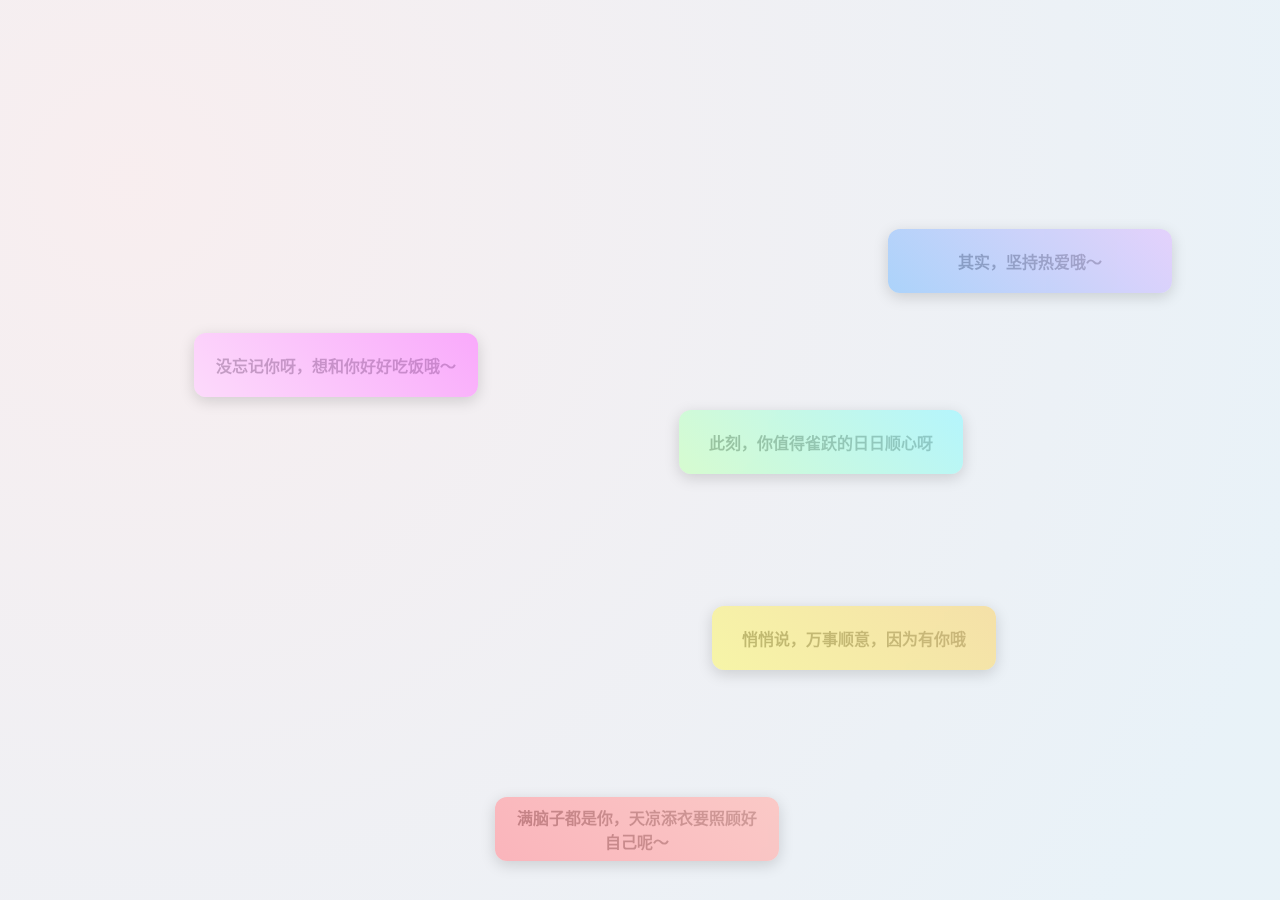
<file: index.html>
<!DOCTYPE html>
<html lang="zh-CN">
<head>
    <meta charset="UTF-8">
    <meta name="viewport" content="width=device-width, initial-scale=1.0">
    <title>想你 - 温馨提示 (无限文字+趣味特效版)</title>
    <style>
        body {
            margin: 0;
            padding: 0;
            overflow: hidden;
            background-color: #f5f5f5;
            height: 100vh;
            width: 100vw;
            font-family: "Microsoft YaHei", "微软雅黑", sans-serif;
            background-image: radial-gradient(circle at 10% 20%, rgba(255,221,225,0.3) 0%, rgba(204,235,255,0.3) 90%);
        }

        /* 模拟窗口的样式 - 增强版 */
        .warm-tip-window {
            position: absolute;
            width: 250px;
            height: 60px;
            display: flex;
            align-items: center;
            justify-content: center;
            border: 2px solid transparent;
            border-radius: 12px;
            box-shadow: 0 4px 15px rgba(0,0,0,0.15);
            font-size: 16px;
            font-weight: bold;
            color: #333;
            z-index: 1000;
            user-select: none;
            cursor: move; /* 拖拽光标 */
            animation: popIn 0.5s cubic-bezier(0.34, 1.56, 0.64, 1);
            transition: all 0.3s ease;
            backdrop-filter: blur(5px); /* 背景模糊 */
            padding: 0 15px;
            text-align: center;
        }

        /* 渐变边框 */
        .warm-tip-window::before {
            content: '';
            position: absolute;
            top: -2px;
            left: -2px;
            right: -2px;
            bottom: -2px;
            border-radius: 12px;
            background: linear-gradient(45deg, var(--border-color1), var(--border-color2));
            z-index: -1;
            opacity: 0.7;
            transition: opacity 0.3s ease;
        }

        /* 鼠标悬停效果增强 */
        .warm-tip-window:hover {
            transform: scale(1.1) rotate(1deg);
            z-index: 1001;
            box-shadow: 0 8px 25px rgba(0,0,0,0.25);
            border-color: rgba(255,255,255,0.8);
        }

        .warm-tip-window:hover::before {
            opacity: 1;
        }

        /* 双击放大效果 */
        .warm-tip-window.active {
            width: 320px;
            height: 80px;
            font-size: 20px;
            transform: scale(1.15);
            box-shadow: 0 10px 30px rgba(0,0,0,0.3);
            z-index: 2000;
        }

        /* 粒子效果容器 */
        .particle {
            position: absolute;
            border-radius: 50%;
            pointer-events: none;
            z-index: 999;
        }

        /* 新增动画效果 */
        @keyframes popIn {
            0% { transform: scale(0) rotate(-10deg); opacity: 0; }
            70% { transform: scale(1.1) rotate(5deg); opacity: 0.9; }
            100% { transform: scale(1) rotate(0); opacity: 1; }
        }

        @keyframes float {
            0% { transform: translateY(0) rotate(0deg); }
            50% { transform: translateY(-10px) rotate(2deg); }
            100% { transform: translateY(0) rotate(0deg); }
        }

        @keyframes pulse {
            0% { box-shadow: 0 4px 15px rgba(0,0,0,0.15); }
            50% { box-shadow: 0 6px 20px rgba(0,0,0,0.25); }
            100% { box-shadow: 0 4px 15px rgba(0,0,0,0.15); }
        }

        /* 文字渐变 */
        .text-gradient {
            background-clip: text;
            -webkit-background-clip: text;
            color: transparent;
            background-image: linear-gradient(45deg, #333, #666);
        }

        /* 底部计数提示 */
        .counter {
            position: fixed;
            bottom: 20px;
            right: 20px;
            background: rgba(255,255,255,0.8);
            padding: 8px 15px;
            border-radius: 20px;
            font-size: 14px;
            color: #666;
            box-shadow: 0 2px 10px rgba(0,0,0,0.1);
            z-index: 3000;
            backdrop-filter: blur(3px);
        }
    </style>
</head>
<body>

    <script>
        // 核心：动态文字生成系统（模板+替换词库，无限组合）
        // 1. 定义替换词库（按类别划分，方便组合）
        const wordLib = {
            // 开头语气词
            prefix: ['悄悄说', '记得', '一定要', '愿你', '希望你', '别忘了', '偷偷告诉你', '其实', '此刻', '忽然觉得'],
            // 核心动作/状态
            action: ['好好吃饭', '认真休息', '保持快乐', '享受时光', '善待自己', '坚持热爱', '拥抱生活', '放慢脚步', '积攒美好', '传递温暖'],
            // 情感修饰
            emotion: ['甜甜的', '暖暖的', '元气满满的', '温柔的', '坚定的', '轻松的', '治愈的', '安心的', '雀跃的', '从容的'],
            // 结果/祝福
            result: ['万事顺意', '好运常在', '笑容常在', '被爱包围', '收获惊喜', '平安喜乐', '心想事成', '日日顺心', '烦恼消散', '幸福感满溢'],
            // 专属思念（保留原有“想你”核心）
            miss: ['超想你的', '一直在想你', '没忘记你呀', '心里有你', '念着你的好', '盼着见到你', '满脑子都是你', '对你的想念藏不住', '想和你分享此刻'],
            // 天气/场景提醒
            scene: ['天凉添衣', '天热多喝水', '阴雨天带伞', '熬夜伤身体', '空腹别喝咖啡', '久坐记得拉伸', '累了就歇会儿', '睡前别玩手机'],
            // 鼓励类
            encourage: ['你真的很棒', '再坚持一下', '你比想象中厉害', '不要轻易放弃', '你值得所有美好', '继续闪闪发光', '你的努力会有回报'],
            // 结尾语气词
            suffix: ['呀～', '哦～', '呢', '呀', '哦', '呀！', '哦！', '呢～']
        };

        // 2. 定义文字组合模板（{} 里的是词库关键词，会自动替换）
        const textTemplates = [
            '{prefix}，{action}{suffix}',
            '{emotion}{action}，{result}{suffix}',
            '{miss}，{emotion}{result}{suffix}',
            '{scene}，{emotion}过一天{suffix}',
            '{encourage}，{action}就好{suffix}',
            '{prefix}，{emotion}你最可爱{suffix}',
            '{action}，{result}呀～',
            '{miss}，想和你{action}{suffix}',
            '{prefix}，{scene}，别大意{suffix}',
            '{emotion}时光里，{result}{suffix}',
            '{encourage}，未来可期{suffix}',
            '{prefix}，{result}，因为有你{suffix}',
            '{action}，{emotion}幸福感{suffix}',
            '{miss}，愿你{result}{suffix}',
            '{scene}，{action}更健康{suffix}',
            '{prefix}，你值得{emotion}{result}{suffix}',
            '{encourage}，{emotion}坚持下去{suffix}',
            '{action}，让{emotion}日子常伴{suffix}',
            '{miss}，{scene}要照顾好自己{suffix}',
            '{prefix}，{emotion}{action}，好运自来{suffix}'
        ];

        // 增强版颜色库（更柔和美观）
        const bgColors = [
            'rgba(255, 221, 225, 0.85)', 'rgba(191, 239, 255, 0.85)', 'rgba(204, 255, 204, 0.85)',
            'rgba(230, 230, 255, 0.85)', 'rgba(255, 255, 204, 0.85)', 'rgba(255, 218, 225, 0.85)',
            'rgba(255, 230, 204, 0.85)', 'rgba(221, 255, 255, 0.85)', 'rgba(240, 230, 255, 0.85)',
            'rgba(255, 240, 245, 0.85)', 'rgba(240, 255, 240, 0.85)', 'rgba(255, 250, 240, 0.85)',
            'rgba(225, 242, 255, 0.85)', 'rgba(255, 236, 210, 0.85)', 'rgba(237, 246, 255, 0.85)'
        ];

        // 边框渐变颜色对
        const borderColorPairs = [
            ['#ff9aa2', '#ffb7b2'], ['#8ec5fc', '#e0c3fc'], ['#a8edea', '#fed6e3'],
            ['#ffd1ff', '#fa8bff'], ['#f9f586', '#f8d886'], ['#caffbf', '#9bf6ff'],
            ['#ffadad', '#ffd6a5'], ['#fdffb6', '#caffc7'], ['#9bf6ff', '#bdb2ff']
        ];

        // 粒子颜色库
        const particleColors = [
            'rgba(255, 154, 162, 0.7)', 'rgba(142, 197, 252, 0.7)', 'rgba(168, 237, 234, 0.7)',
            'rgba(255, 209, 255, 0.7)', 'rgba(249, 245, 134, 0.7)', 'rgba(202, 255, 191, 0.7)'
        ];

        let tipCount = 0;
        const tipCountElement = document.getElementById('tipCount');

        // 关键函数：动态生成不重复文字（模板替换）
        function generateRandomText() {
            // 1. 随机选一个模板
            const template = textTemplates[Math.floor(Math.random() * textTemplates.length)];
            
            // 2. 替换模板中的 {关键词} 为词库中的随机词
            return template.replace(/{(\w+)}/g, (match, key) => {
                // 从对应词库中随机选一个词
                const words = wordLib[key];
                return words[Math.floor(Math.random() * words.length)];
            });
        }

        // 显示温馨提示窗口
        function showWarmTip() {
            const tipWindow = document.createElement('div');
            tipWindow.className = 'warm-tip-window text-gradient';

            // 随机选择：动态生成文字（不再用固定数组）
            const text = generateRandomText();
            const bgColor = bgColors[Math.floor(Math.random() * bgColors.length)];
            const [borderColor1, borderColor2] = borderColorPairs[Math.floor(Math.random() * borderColorPairs.length)];

            tipWindow.innerText = text;
            tipWindow.style.backgroundColor = bgColor;
            tipWindow.style.setProperty('--border-color1', borderColor1);
            tipWindow.style.setProperty('--border-color2', borderColor2);

            // 随机位置（优化：避免太靠近边缘）
            const screenWidth = window.innerWidth;
            const screenHeight = window.innerHeight;
            const winWidth = 250;
            const winHeight = 60;

            // 边缘留20px间距
            const x = 20 + Math.random() * (screenWidth - winWidth - 40);
            const y = 20 + Math.random() * (screenHeight - winHeight - 40);

            tipWindow.style.left = x + 'px';
            tipWindow.style.top = y + 'px';

            // 随机添加浮动动画
            if (Math.random() > 0.3) {
                tipWindow.style.animation = 'float 5s ease-in-out infinite';
            } else {
                tipWindow.style.animation = 'pulse 3s ease-in-out infinite';
            }

            // 拖拽功能
            makeDraggable(tipWindow);

            // 点击关闭 + 粒子效果
            tipWindow.onclick = function(e) {
                e.stopPropagation(); // 阻止冒泡
                createParticles(e.clientX, e.clientY); // 创建粒子效果
                this.style.opacity = "0";
                this.style.transform = "scale(0.8)";
                setTimeout(() => {
                    if (this.parentNode) {
                        this.parentNode.removeChild(this);
                        tipCount--;
                        updateTipCount();
                    }
                }, 300);
            };

            // 双击放大/还原 + 文字刷新（双击后换全新文字）
            tipWindow.ondblclick = function(e) {
                e.stopPropagation();
                this.classList.toggle('active');
                
                // 双击时刷新文字（额外惊喜）
                if (this.classList.contains('active')) {
                    this.style.animation = 'none';
                    this.innerText = generateRandomText(); // 换全新内容
                } else {
                    // 恢复随机动画 + 再换一次文字
                    this.innerText = generateRandomText(); // 再次刷新
                    if (Math.random() > 0.3) {
                        this.style.animation = 'float 5s ease-in-out infinite';
                    } else {
                        this.style.animation = 'pulse 3s ease-in-out infinite';
                    }
                }
            };

            // 自动躲避窗口重叠（简单版）
            avoidOverlap(tipWindow);

            document.body.appendChild(tipWindow);
            tipCount++;
            updateTipCount();
        }

        // 拖拽功能实现
        function makeDraggable(element) {
            let pos1 = 0, pos2 = 0, pos3 = 0, pos4 = 0;

            element.onmousedown = dragStart;

            function dragStart(e) {
                e.preventDefault();
                // 获取鼠标初始位置
                pos3 = e.clientX;
                pos4 = e.clientY;

                // 提升层级
                element.style.zIndex = 2000;

                // 绑定鼠标移动和松开事件
                document.onmousemove = dragMove;
                document.onmouseup = dragEnd;
            }

            function dragMove(e) {
                e.preventDefault();
                // 计算移动距离
                pos1 = pos3 - e.clientX;
                pos2 = pos4 - e.clientY;
                pos3 = e.clientX;
                pos4 = e.clientY;

                // 更新元素位置，限制在窗口内
                const newLeft = element.offsetLeft - pos1;
                const newTop = element.offsetTop - pos2;
                const screenWidth = window.innerWidth;
                const screenHeight = window.innerHeight;
                const winWidth = element.offsetWidth;
                const winHeight = element.offsetHeight;

                // 边界检测
                if (newLeft >= 0 && newLeft <= screenWidth - winWidth) {
                    element.style.left = newLeft + "px";
                }
                if (newTop >= 0 && newTop <= screenHeight - winHeight) {
                    element.style.top = newTop + "px";
                }
            }

            function dragEnd() {
                // 恢复层级
                element.style.zIndex = 1000;
                // 解绑事件
                document.onmousemove = null;
                document.onmouseup = null;
            }
        }

        // 简单的窗口重叠避免
        function avoidOverlap(newWindow) {
            const allWindows = document.querySelectorAll('.warm-tip-window');
            if (allWindows.length <= 1) return;

            const newRect = newWindow.getBoundingClientRect();
            let overlap = false;

            // 检查与其他窗口的重叠
            allWindows.forEach(window => {
                if (window === newWindow) return;
                const rect = window.getBoundingClientRect();
                if (
                    newRect.left < rect.right &&
                    newRect.right > rect.left &&
                    newRect.top < rect.bottom &&
                    newRect.bottom > rect.top
                ) {
                    overlap = true;
                }
            });

            // 如果重叠，重新调整位置
            if (overlap) {
                const screenWidth = window.innerWidth;
                const screenHeight = window.innerHeight;
                const winWidth = newWindow.offsetWidth;
                const winHeight = newWindow.offsetHeight;

                const newLeft = 20 + Math.random() * (screenWidth - winWidth - 40);
                const newTop = 20 + Math.random() * (screenHeight - winHeight - 40);

                newWindow.style.left = newLeft + 'px';
                newWindow.style.top = newTop + 'px';
            }
        }

        // 创建粒子效果
        function createParticles(x, y) {
            const particleCount = 15; // 粒子数量

            for (let i = 0; i < particleCount; i++) {
                const particle = document.createElement('div');
                particle.className = 'particle';

                // 随机粒子大小、颜色、位置
                const size = 3 + Math.random() * 8;
                const color = particleColors[Math.floor(Math.random() * particleColors.length)];
                const angle = Math.random() * Math.PI * 2; // 随机角度
                const speed = 2 + Math.random() * 5; // 随机速度
                const distance = 5 + Math.random() * 20; // 随机距离

                particle.style.width = size + 'px';
                particle.style.height = size + 'px';
                particle.style.backgroundColor = color;
                particle.style.left = x - size/2 + 'px';
                particle.style.top = y - size/2 + 'px';

                // 粒子动画
                let startTime = Date.now();
                const duration = 800 + Math.random() * 500; // 动画时长

                function updateParticle() {
                    const elapsed = Date.now() - startTime;
                    if (elapsed > duration) {
                        particle.remove();
                        return;
                    }

                    // 计算粒子位置
                    const progress = elapsed / duration;
                    const currentDistance = distance * progress;
                    const newX = x - size/2 + Math.cos(angle) * currentDistance;
                    const newY = y - size/2 + Math.sin(angle) * currentDistance;

                    particle.style.left = newX + 'px';
                    particle.style.top = newY + 'px';
                    particle.style.opacity = 1 - progress; // 逐渐透明

                    requestAnimationFrame(updateParticle);
                }

                document.body.appendChild(particle);
                requestAnimationFrame(updateParticle);
            }
        }

        // 更新计数显示
        function updateTipCount() {
            tipCountElement.innerText = tipCount;
        }

        // 点击空白处添加新窗口（每次都是全新文字）
        document.body.onclick = function(e) {
            if (e.target === document.body) {
                showWarmTip();
            }
        };

        // 启动逻辑：创建30个窗口（每个都是不同文字）
        const totalWindows = 30;
        const intervalDelay = 150; // 0.15秒间隔

        for (let i = 0; i < totalWindows; i++) {
            setTimeout(() => {
                showWarmTip();
            }, i * intervalDelay);
        }

        // 窗口大小改变时重新调整位置
        window.onresize = function() {
            const allWindows = document.querySelectorAll('.warm-tip-window');
            allWindows.forEach(window => {
                const rect = window.getBoundingClientRect();
                const screenWidth = window.innerWidth;
                const screenHeight = window.innerHeight;
                const winWidth = window.offsetWidth;
                const winHeight = window.offsetHeight;

                // 确保窗口在可视区域内
                let newLeft = rect.left;
                let newTop = rect.top;

                if (newLeft < 0) newLeft = 20;
                if (newLeft > screenWidth - winWidth) newLeft = screenWidth - winWidth - 20;
                if (newTop < 0) newTop = 20;
                if (newTop > screenHeight - winHeight) newTop = screenHeight - winHeight - 20;

                window.style.left = newLeft + 'px';
                window.style.top = newTop + 'px';
            });
        };
    </script>
</body>
</html>
</file>
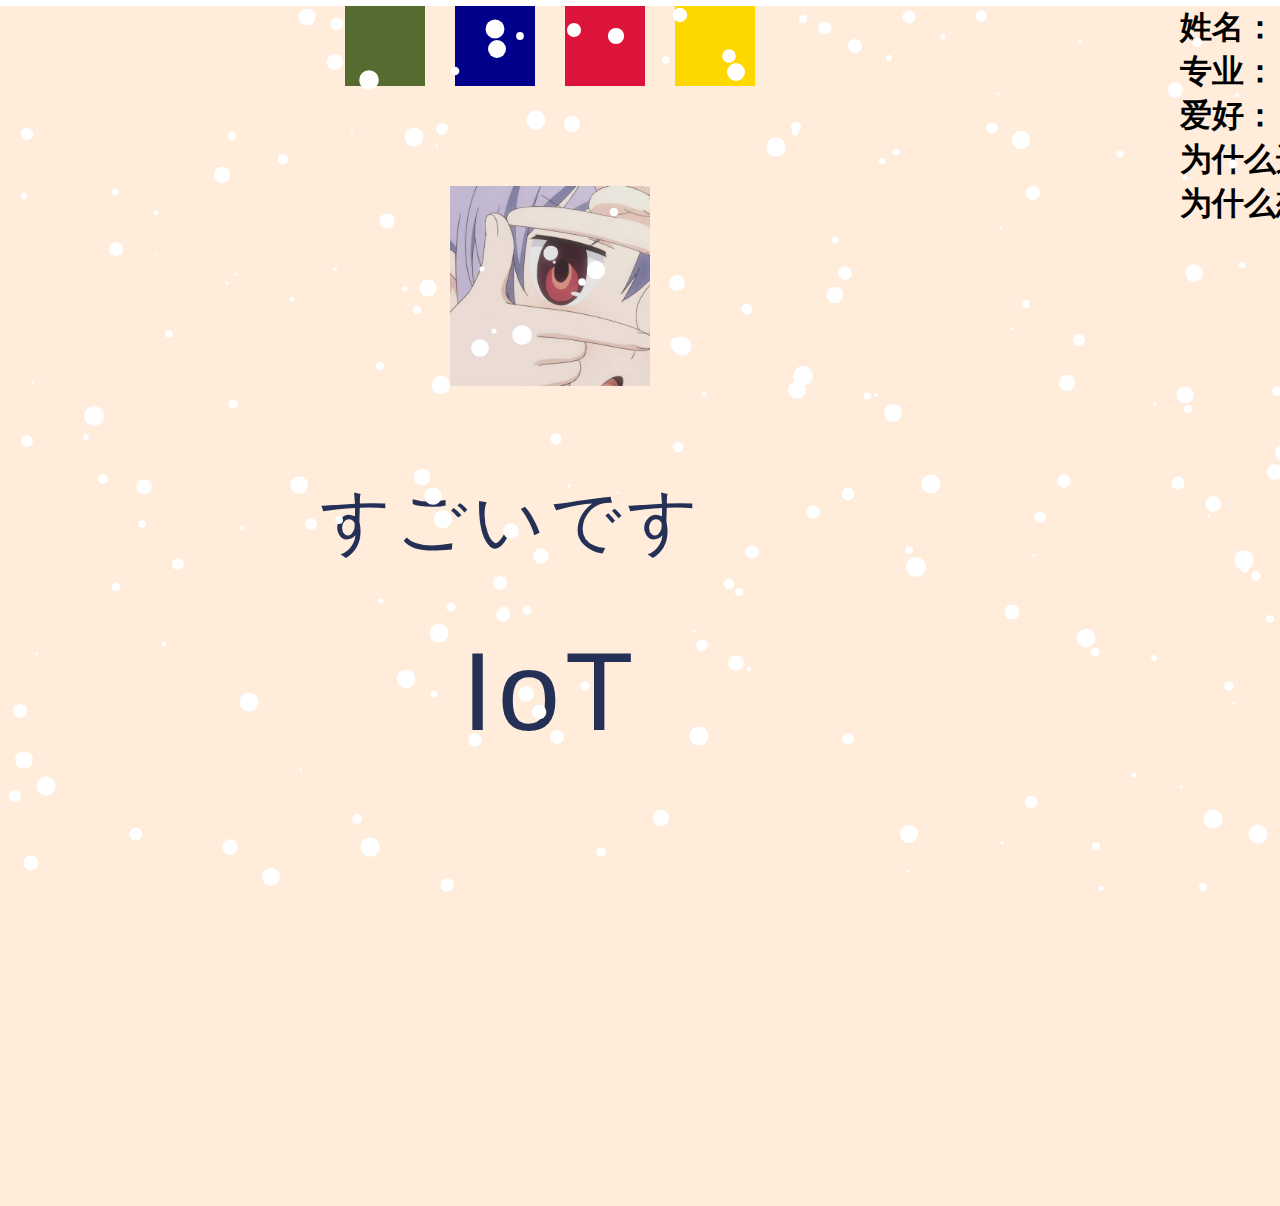
<file: 3-1/index.html>
<!DOCTYPE html>
<html>

<head>
    <meta charset="utf-8">
    <meta http-equiv="X-UA-Compatible" content="IE=edge">
    <title>Page Title</title>
    <meta name="viewport" content="width=device-width, initial-scale=1">
    <link rel="stylesheet" type="text/css" media="screen" href="./index.css">
    <script src="./jQuery.js"></script>
</head>

<body>
    <div class="a">
        <div class="a1">
            <div class="a1-1">
                <div style="background-color: darkolivegreen;" id="a1-1"></div>
                <div style="background-color: darkblue;margin-left: 30px;" id="a1-2"></div>
                <div style="background-color: crimson;margin-left: 30px;" id="a1-3"></div>
                <div style="background-color: gold;margin-left: 30px;" id="a1-4"></div>
            </div>
            <script>
                window.onload = function () {
                    var div0 = document.getElementById("a1-1");
                    var div1 = document.getElementById("a1-2");
                    var div2 = document.getElementById("a1-3");
                    var div3 = document.getElementById("a1-4");
                    div0.onmouseover = function () {
                        div0.style.marginTop = "30px";
                    }
                    div0.onmouseout = function () {
                        div0.style.marginTop = "0px";
                    }
                    div1.onmouseover = function () {
                        div1.style.marginTop = "30px";
                    }
                    div1.onmouseout = function () {
                        div1.style.marginTop = "0px";
                    }
                    div2.onmouseover = function () {
                        div2.style.marginTop = "30px";
                    }
                    div2.onmouseout = function () {
                        div2.style.marginTop = "0px";
                    }
                    div3.onmouseover = function () {
                        div3.style.marginTop = "30px";
                    }
                    div3.onmouseout = function () {
                        div3.style.marginTop = "0px";
                    }
                }
            </script>
            <ul>
                <li></li>
                <li></li>
                <li></li>
                <li></li>
                <li></li>
                <li></li>
            </ul>
            <p class="ex1" style="font-size: 70px;text-align: center;margin-top: 100px;">すごいですね</p>
            <p style="text-align: center;margin-top: 80px;" class="ex2">IoT</p>
        </div>
        <script>
            var windowWidth = window.screen.width;
            var windowHeight = window.screen.height;

            function createSnow() {
                var left = 0;
                var top = 0;

                var left_random = Math.random() * windowWidth;
                var top_random = Math.random() * windowHeight;
                var div = document.createElement('div');
                div.className = 'snow';
                div.style.transform = 'scale(' + (Math.random()) + ')'

                document.body.appendChild(div);

                setInterval(function () {

                    div.style.left = left_random + left + 'px';
                    div.style.top = top_random + top + 'px'
                    left += 0.2;
                    top += 0.2;

                    if (left_random + left >= windowWidth) {
                        left_random = Math.random();
                        left = 0;
                    }

                    if (top_random + top >= windowHeight) {
                        top_random = Math.random();
                        top = 0;
                    }
                }, 10)

            }
            for (var i = 0; i < 200; i++) {
                createSnow()
            }
        </script>
        <div class="a2">
            <h1>姓名：<span id="ZB1" style="color: red;">但明峻</span></h1>
            <h1>专业：<span id="ZB2" style="color: rgb(253, 194, 0);">物联网工程</span></h1>
            <h1>爱好：<span id="ZB3" style="color: rgb(0, 195, 255);">模型 骑行 发现新事物</span></h1>
            <h1>为什么选择前端：<span id="ZB4" style="color: rgba(0, 81, 255, 0.616);">刚开始选择前端是在学长课堂，对于一个对成就感很看重的我来说，比起后台的产物还是盛灵活性的网页更加吸引我，每一次作业之后都有一个个作品产生，看着一次比一次好的作业，内心很欣慰。在后来深入的了解后，知道前端的就业方面非常大，我也特别喜欢。</span></h1>
            <h1>为什么想加入：<span id="ZB5" style="color: rgba(255, 0, 191, 0.637);">早定方向的人往往能比别人更快，在逐步学习过程中，我已经将前端作为以后的就业方向，希望更加深入学习。平台很重要，525工作室有优质的资源和平台，有优秀的指导老师，学姐学长，我渴望和志同道合的人一起完成项目，也想为工作室、学校、乃至社会做出一份贡献，更想为自己的大学时光打下重要的一笔。</span></h1>

        </div>
        <script>
            let index1 = 0;
            let word1 = document.getElementById("ZB1").innerText;
            function one1() {
                document.getElementById("ZB1").innerText = word1.substring(0, index1++);
            }
            setInterval(one1, 600);
        </script>
        <script>
            let index2 = 0;
            let word2 = document.getElementById("ZB2").innerText;
            function one2() {
                document.getElementById("ZB2").innerText = word2.substring(0, index2++);
            }
            setInterval(one2, 400);
        </script>
        <script>
            let index3 = 0;
            let word3 = document.getElementById("ZB3").innerText;
            function one3() {
                document.getElementById("ZB3").innerText = word3.substring(0, index3++);
            }
            setInterval(one3, 450);
        </script>
        <script>
            let index4 = 0;
            let word4 = document.getElementById("ZB4").innerText;
            function one4() {
                document.getElementById("ZB4").innerText = word4.substring(0, index4++);
            }
            setInterval(one4, 90);
        </script>
         <script>
            let index5 = 0;
            let word5 = document.getElementById("ZB5").innerText;
            function one5() {
                document.getElementById("ZB5").innerText = word5.substring(0, index5++);
            }
            setInterval(one5, 100);
        </script>
        <script>
            (function ($) {
                $.fn.textyleF = function (options) {
                    var target = this;
                    var targetTxt = target.contents();
                    var defaults = {
                        duration: 1000,
                        delay: 150,
                        easing: 'ease',
                        callback: null
                    };
                    var setting = $.extend(defaults, options);
                    //split txt & wrap txt by span
                    targetTxt.each(function () {
                        var texts = $(this);
                        if (this.nodeType === 3) {
                            mkspn(texts);
                        }
                    });
                    function mkspn(texts) {
                        texts.replaceWith(texts.text().replace(/(\S)/g, '<span>$1</span>'));
                    }
                    //txt animation
                    return this.each(function (i) {
                        var child = target.children('span');
                        target.css('opacity', 1);
                        child.each(function (i) {
                            $(this).delay(setting.delay * i)
                                .queue(function (next) {
                                    $(this).css({
                                        display: 'inline-block',
                                        transform: 'rotateY(0deg) rotateX(0deg)',
                                        opacity: 1,
                                        transitionDuration: setting.duration + 'ms',
                                        transitionTimingFunction: setting.easing
                                    })
                                    next();
                                });
                            if (typeof setting.callback === 'function') {
                                $(this).on('transitionend', function () {
                                    setting.callback.call(this);
                                });
                            } else {
                                console.error('Textyle.js: `setting.callback` must be a function.');
                            }
                        });
                    });
                };
            }(jQuery));
            //////plugin code to here//////


            $(window).on('load', function () {
                //////code to call//////
                $('.ex1').textyleF();
                $('.ex2').textyleF({
                    duration: 2000,
                    delay: 200,
                    easing: 'cubic-bezier(0.77, 0, 0.175, 1)',
                    callback: function () {
                        $(this).css({
                            color: '#fff',
                            transition: '1s',
                        });
                        $('.desc').css('opacity', 1);
                    }
                });
            });
        </script>
    </div>

</body>

</html>
</file>
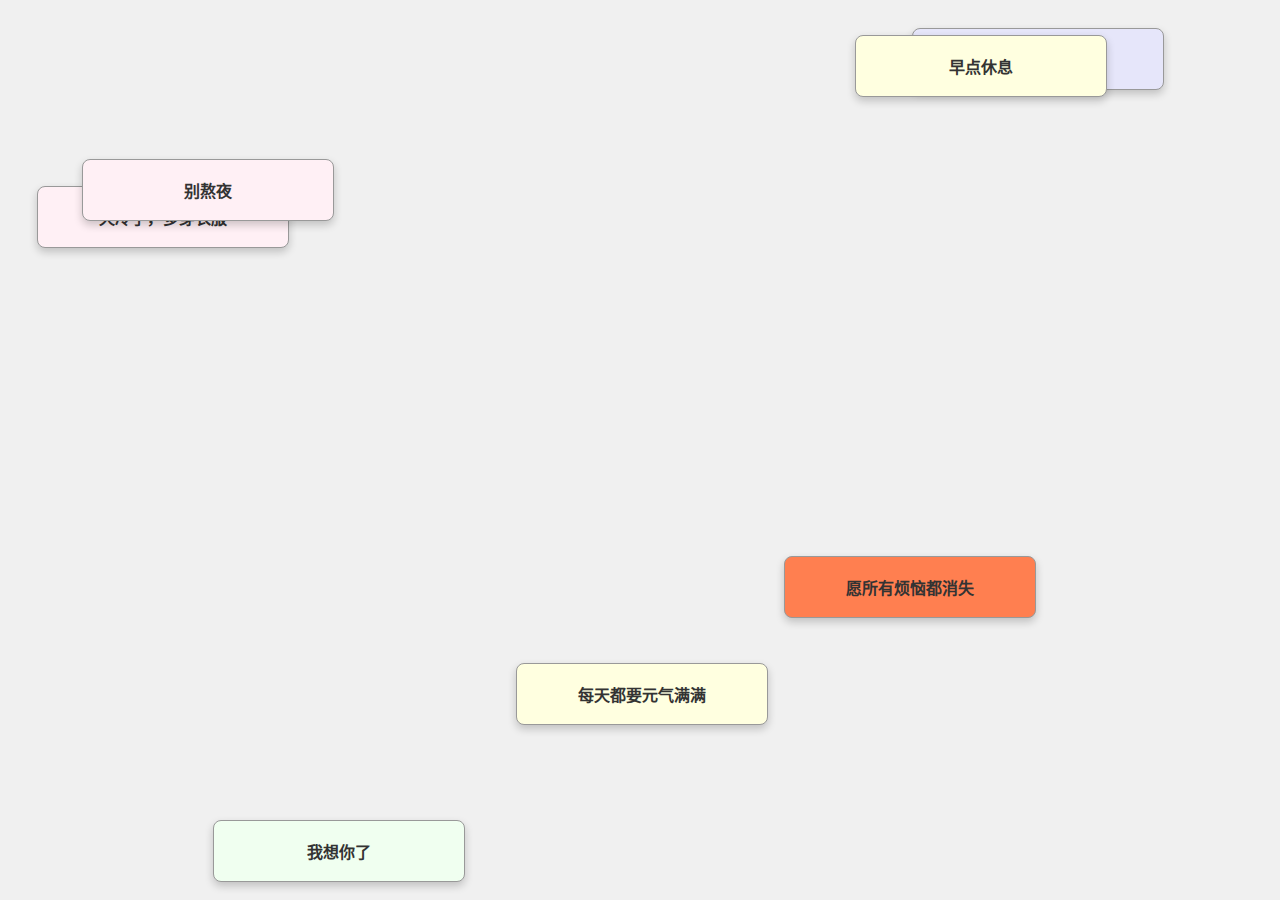
<file: 1.html>
<!DOCTYPE html>
<html lang="zh-CN">
<head>
    <meta charset="UTF-8">
    <meta name="viewport" content="width=device-width, initial-scale=1.0">
    <title>想你 - 温馨提示 (永久显示)</title>
    <style>
        body {
            margin: 0;
            padding: 0;
            overflow: hidden;
            background-color: #f0f0f0;
            height: 100vh;
            width: 100vw;
            font-family: "Microsoft YaHei", "微软雅黑", sans-serif;
        }

        /* 模拟窗口的样式 */
        .warm-tip-window {
            position: absolute;
            width: 250px;
            height: 60px;
            display: flex;
            align-items: center;
            justify-content: center;
            border: 1px solid #999;
            border-radius: 8px;
            box-shadow: 0 4px 8px rgba(0,0,0,0.2);
            font-size: 16px;
            font-weight: bold;
            color: #333;
            z-index: 1000;
            user-select: none;
            cursor: pointer; /* 鼠标放上去显示小手 */
            animation: popIn 0.3s ease-out;
        }

        /* 鼠标悬停效果 */
        .warm-tip-window:hover {
            transform: scale(1.05);
            z-index: 1001; /* 悬停时浮在最上层 */
            box-shadow: 0 6px 12px rgba(0,0,0,0.3);
        }

        @keyframes popIn {
            0% { transform: scale(0); opacity: 0; }
            100% { transform: scale(1); opacity: 1; }
        }
    </style>
</head>
<body>

<script>
    const tips = [
        '多喝水哦', '保持微笑呀', ' 每天都要元气满满',
        '记得吃水果', ' 保持好心情', ' 好好爱自己', ' 我想你了',
        '梦想成真', ' 期待下一次见面', ' 金榜题名',
        '顺顺利利', ' 早点休息', ' 愿所有烦恼都消失',
        '别熬夜', ' 今天过得开心嘛', ' 天冷了，多穿衣服'
    ];

    const bgColors = [
        'lightpink', 'skyblue', 'lightgreen', 'lavender',
        'lightyellow', 'plum', 'coral', 'bisque', 'aquamarine',
        'mistyrose', 'honeydew', 'lavenderblush', 'oldlace'
    ];

    function showWarmTip() {
        const tipWindow = document.createElement('div');
        tipWindow.className = 'warm-tip-window';

        const text = tips[Math.floor(Math.random() * tips.length)];
        const color = bgColors[Math.floor(Math.random() * bgColors.length)];

        tipWindow.innerText = text;
        tipWindow.style.backgroundColor = color;

        const screenWidth = window.innerWidth;
        const screenHeight = window.innerHeight;
        const winWidth = 250;
        const winHeight = 60;

        // 随机位置
        const x = Math.random() * (screenWidth - winWidth);
        const y = Math.random() * (screenHeight - winHeight);

        tipWindow.style.left = x + 'px';
        tipWindow.style.top = y + 'px';
        
        // 添加点击关闭功能（防止满屏挡住无法操作，点击单个窗口可将其关闭）
        tipWindow.onclick = function() {
            this.style.opacity = "0";
            setTimeout(() => {
                if (this.parentNode) this.parentNode.removeChild(this);
            }, 300);
        };

        document.body.appendChild(tipWindow);
        
        // ！！！已移除自动销毁代码！！！
        // 窗口现在会一直保留
    }

    // 启动逻辑：创建50个窗口
    const totalWindows = 50;
    const intervalDelay = 100; // 0.1秒间隔

    for (let i = 0; i < totalWindows; i++) {
        setTimeout(() => {
            showWarmTip();
        }, i * intervalDelay);
    }

</script>

</body>
</html>
</file>
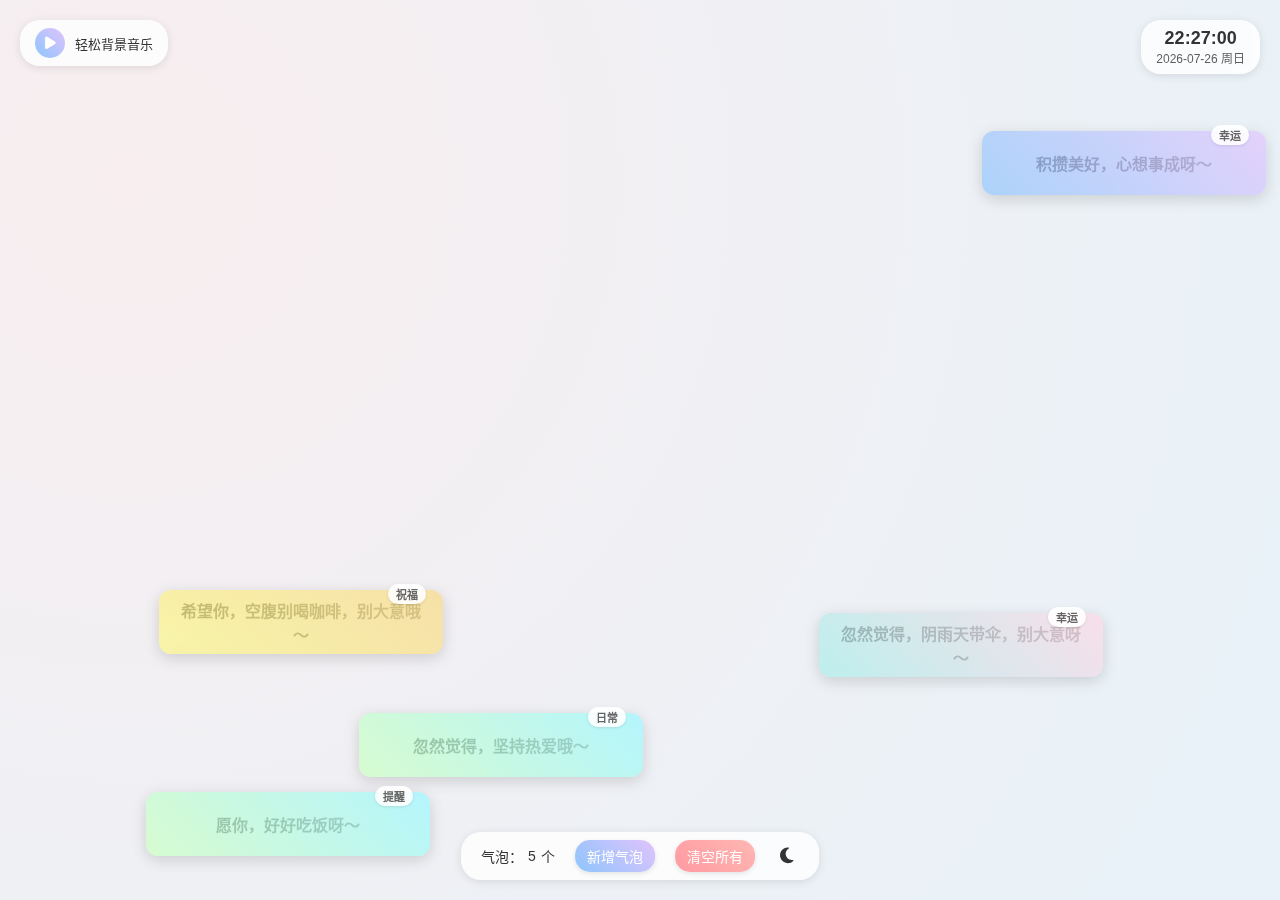
<file: 2.html>
<!DOCTYPE html>
<html lang="zh-CN">
<head>
    <meta charset="UTF-8">
    <meta name="viewport" content="width=device-width, initial-scale=1.0">
    <title>创意文字气泡+多功能增强版</title>
    <style>
        :root {
            --bg-primary: #f5f5f5;
            --bg-gradient: radial-gradient(circle at 10% 20%, rgba(255,221,225,0.3) 0%, rgba(204,235,255,0.3) 90%);
            --text-color: #333;
            --control-bg: rgba(255,255,255,0.8);
            --shadow: 0 2px 10px rgba(0,0,0,0.1);
            transition: all 0.5s ease;
        }

        :root.dark-mode {
            --bg-primary: #1a1a2e;
            --bg-gradient: radial-gradient(circle at 10% 20%, rgba(60,40,80,0.3) 0%, rgba(30,50,80,0.3) 90%);
            --text-color: #eee;
            --control-bg: rgba(30,30,50,0.8);
            --shadow: 0 2px 10px rgba(0,0,0,0.3);
        }

        body {
            margin: 0;
            padding: 0;
            overflow: hidden;
            background-color: var(--bg-primary);
            height: 100vh;
            width: 100vw;
            font-family: "Microsoft YaHei", "微软雅黑", sans-serif;
            background-image: var(--bg-gradient);
            transition: all 0.5s ease;
        }

        /* 气泡样式 */
        .warm-tip-window {
            position: absolute;
            width: 250px;
            height: 60px;
            display: flex;
            align-items: center;
            justify-content: center;
            border: 2px solid transparent;
            border-radius: 12px;
            box-shadow: 0 4px 15px rgba(0,0,0,0.15);
            font-size: 16px;
            font-weight: bold;
            color: var(--text-color);
            z-index: 1000;
            user-select: none;
            cursor: move;
            animation: popIn 0.5s cubic-bezier(0.34, 1.56, 0.64, 1);
            transition: all 0.3s ease;
            backdrop-filter: blur(5px);
            padding: 0 15px;
            text-align: center;
            word-break: break-all;
        }

        .warm-tip-window::before {
            content: '';
            position: absolute;
            top: -2px;
            left: -2px;
            right: -2px;
            bottom: -2px;
            border-radius: 12px;
            background: linear-gradient(45deg, var(--border-color1), var(--border-color2));
            z-index: -1;
            opacity: 0.7;
            transition: opacity 0.3s ease;
        }

        .warm-tip-window:hover {
            transform: scale(1.1) rotate(1deg);
            z-index: 1001;
            box-shadow: 0 8px 25px rgba(0,0,0,0.25);
            border-color: rgba(255,255,255,0.8);
        }

        .warm-tip-window:hover::before {
            opacity: 1;
        }

        .warm-tip-window.active {
            width: 320px;
            height: 80px;
            font-size: 20px;
            transform: scale(1.15) rotate(2deg);
            box-shadow: 0 10px 30px rgba(0,0,0,0.3);
            z-index: 2000;
            animation: bounce 0.5s ease;
        }

        /* 气泡标签 */
        .tip-tag {
            position: absolute;
            top: -8px;
            right: 15px;
            background: rgba(255,255,255,0.9);
            color: #666;
            font-size: 11px;
            padding: 2px 8px;
            border-radius: 10px;
            box-shadow: 0 1px 3px rgba(0,0,0,0.1);
        }

        .dark-mode .tip-tag {
            background: rgba(60,60,90,0.9);
            color: #ccc;
        }

        /* 文字效果 */
        .text-flicker {
            animation: flicker 3s ease-in-out infinite;
        }

        .text-gradient {
            background-clip: text;
            -webkit-background-clip: text;
            color: transparent;
            background-image: linear-gradient(45deg, var(--text-color), rgba(100,100,100,0.7));
        }

        /* 粒子和装饰元素 */
        .particle, .decor-icon {
            position: absolute;
            border-radius: 50%;
            pointer-events: none;
            z-index: 999;
        }

        .decor-icon {
            font-size: 16px;
            opacity: 0.7;
            animation: float 8s ease-in-out infinite;
        }

        /* 彩虹轨迹 */
        .rainbow-trail {
            position: absolute;
            pointer-events: none;
            z-index: 998;
            height: 8px;
            width: 8px;
            border-radius: 50%;
            opacity: 0.8;
            animation: fadeOut 1s forwards;
        }

        /* 音乐播放器 */
        .music-player {
            position: fixed;
            top: 20px;
            left: 20px;
            background: var(--control-bg);
            padding: 8px 15px;
            border-radius: 20px;
            display: flex;
            align-items: center;
            gap: 10px;
            box-shadow: var(--shadow);
            z-index: 3000;
            backdrop-filter: blur(3px);
        }

        .music-btn {
            width: 30px;
            height: 30px;
            border-radius: 50%;
            border: none;
            background: linear-gradient(45deg, #8ec5fc, #e0c3fc);
            color: white;
            font-size: 14px;
            cursor: pointer;
            display: flex;
            align-items: center;
            justify-content: center;
            transition: all 0.2s ease;
        }

        .dark-mode .music-btn {
            background: linear-gradient(45deg, #4a6fa5, #6b5ca5);
        }

        .music-btn:hover {
            transform: scale(1.1);
            box-shadow: 0 2px 5px rgba(0,0,0,0.15);
        }

        .music-info {
            font-size: 13px;
            color: var(--text-color);
            max-width: 150px;
            white-space: nowrap;
            overflow: hidden;
            text-overflow: ellipsis;
        }

        /* 时钟组件 */
        .clock {
            position: fixed;
            top: 20px;
            right: 20px;
            background: var(--control-bg);
            padding: 8px 15px;
            border-radius: 20px;
            font-size: 14px;
            color: var(--text-color);
            box-shadow: var(--shadow);
            z-index: 3000;
            backdrop-filter: blur(3px);
            display: flex;
            flex-direction: column;
            align-items: center;
        }

        .clock-time {
            font-size: 18px;
            font-weight: bold;
        }

        .clock-date {
            font-size: 12px;
            opacity: 0.8;
        }

        /* 底部控制区 */
        .control-panel {
            position: fixed;
            bottom: 20px;
            left: 50%;
            transform: translateX(-50%);
            background: var(--control-bg);
            padding: 8px 20px;
            border-radius: 20px;
            font-size: 14px;
            color: var(--text-color);
            box-shadow: var(--shadow);
            z-index: 3000;
            backdrop-filter: blur(3px);
            display: flex;
            gap: 20px;
            align-items: center;
        }

        .counter {
            display: flex;
            align-items: center;
            gap: 5px;
        }

        .btn {
            background: linear-gradient(45deg, #8ec5fc, #e0c3fc);
            border: none;
            padding: 6px 12px;
            border-radius: 15px;
            color: #fff;
            font-size: 14px;
            cursor: pointer;
            transition: all 0.2s ease;
            box-shadow: 0 2px 5px rgba(0,0,0,0.1);
        }

        .dark-mode .btn {
            background: linear-gradient(45deg, #4a6fa5, #6b5ca5);
        }

        .btn:hover {
            transform: scale(1.05);
            box-shadow: 0 3px 8px rgba(0,0,0,0.15);
        }

        .btn.clear {
            background: linear-gradient(45deg, #ff9aa2, #ffb7b2);
        }

        .dark-mode .btn.clear {
            background: linear-gradient(45deg, #a54a52, #a56b72);
        }

        .theme-toggle {
            background: none;
            border: none;
            color: var(--text-color);
            font-size: 18px;
            cursor: pointer;
            padding: 5px;
            border-radius: 50%;
            transition: all 0.2s ease;
        }

        .theme-toggle:hover {
            background: rgba(0,0,0,0.1);
        }

        /* 右键菜单 */
        .context-menu {
            position: absolute;
            width: 120px;
            background: var(--control-bg);
            border-radius: 8px;
            box-shadow: var(--shadow);
            z-index: 5000;
            display: none;
            backdrop-filter: blur(5px);
        }

        .context-menu-item {
            padding: 8px 12px;
            cursor: pointer;
            transition: background 0.2s ease;
            font-size: 14px;
            color: var(--text-color);
        }

        .context-menu-item:hover {
            background: rgba(230,230,255,0.7);
        }

        .dark-mode .context-menu-item:hover {
            background: rgba(60,60,90,0.7);
        }

        .context-menu-item:first-child {
            border-radius: 8px 8px 0 0;
        }

        .context-menu-item:last-child {
            border-radius: 0 0 8px 8px;
        }

        /* 动画效果 */
        @keyframes popIn {
            0% { transform: scale(0) rotate(-10deg); opacity: 0; }
            70% { transform: scale(1.1) rotate(5deg); opacity: 0.9; }
            100% { transform: scale(1) rotate(0); opacity: 1; }
        }

        @keyframes float {
            0% { transform: translateY(0) rotate(0deg); }
            50% { transform: translateY(-10px) rotate(2deg); }
            100% { transform: translateY(0) rotate(0deg); }
        }

        @keyframes pulse {
            0% { box-shadow: 0 4px 15px rgba(0,0,0,0.15); }
            50% { box-shadow: 0 6px 20px rgba(0,0,0,0.25); }
            100% { box-shadow: 0 4px 15px rgba(0,0,0,0.15); }
        }

        @keyframes flicker {
            0%, 100% { opacity: 1; }
            50% { opacity: 0.8; }
            70% { opacity: 1.1; }
        }

        @keyframes bounce {
            0%, 100% { transform: scale(1.15) rotate(2deg); }
            50% { transform: scale(1.2) rotate(-1deg); }
        }

        @keyframes drift {
            0% { transform: translate(0, 0) rotate(0deg); }
            25% { transform: translate(10px, -5px) rotate(1deg); }
            50% { transform: translate(0, 10px) rotate(0deg); }
            75% { transform: translate(-10px, -5px) rotate(-1deg); }
            100% { transform: translate(0, 0) rotate(0deg); }
        }

        @keyframes fadeOut {
            0% { opacity: 0.8; transform: scale(1); }
            100% { opacity: 0; transform: scale(2); }
        }
    </style>
    <!-- 引入图标库（用于装饰元素和按钮） -->
    <link rel="stylesheet" href="https://cdn.bootcdn.net/ajax/libs/font-awesome/6.4.0/css/all.min.css">
</head>
<body>
    <!-- 音乐播放器 -->
    <div class="music-player">
        <button class="music-btn" id="musicBtn">
            <i class="fas fa-play"></i>
        </button>
        <div class="music-info">轻松背景音乐</div>
    </div>

    <!-- 时钟组件 -->
    <div class="clock">
        <div class="clock-time" id="clockTime">00:00:00</div>
        <div class="clock-date" id="clockDate">2025-01-01</div>
    </div>

    <!-- 底部控制区 -->
    <div class="control-panel">
        <div class="counter">气泡：<span id="tipCount">0</span> 个</div>
        <button class="btn add" id="addBtn">新增气泡</button>
        <button class="btn clear" id="clearBtn">清空所有</button>
        <button class="theme-toggle" id="themeToggle" title="切换主题">
            <i class="fas fa-moon"></i>
        </button>
    </div>

    <!-- 右键菜单 -->
    <div class="context-menu" id="contextMenu">
        <div class="context-menu-item" data-action="copy">复制文字</div>
        <div class="context-menu-item" data-action="top">置顶窗口</div>
        <div class="context-menu-item" data-action="random">随机位置</div>
        <div class="context-menu-item" data-action="close">关闭气泡</div>
    </div>

    <script>
        // 1. 基础配置
        const wordLib = {
            prefix: ['悄悄说', '记得', '一定要', '愿你', '希望你', '别忘了', '偷偷告诉你', '其实', '此刻', '忽然觉得'],
            action: ['好好吃饭', '认真休息', '保持快乐', '享受时光', '善待自己', '坚持热爱', '拥抱生活', '放慢脚步', '积攒美好', '传递温暖'],
            emotion: ['甜甜的', '暖暖的', '元气满满的', '温柔的', '坚定的', '轻松的', '治愈的', '安心的', '雀跃的', '从容的'],
            result: ['万事顺意', '好运常在', '笑容常在', '被爱包围', '收获惊喜', '平安喜乐', '心想事成', '日日顺心', '烦恼消散', '幸福感满溢'],
            scene: ['天凉添衣', '天热多喝水', '阴雨天带伞', '熬夜伤身体', '空腹别喝咖啡', '久坐记得拉伸', '累了就歇会儿', '睡前别玩手机'],
            encourage: ['你真的很棒', '再坚持一下', '你比想象中厉害', '不要轻易放弃', '你值得所有美好', '继续闪闪发光', '你的努力会有回报'],
            suffix: ['呀～', '哦～', '呢', '呀', '哦', '呀！', '哦！', '呢～']
        };

        const textTemplates = [
            '{prefix}，{action}{suffix}',
            '{emotion}{action}，{result}{suffix}',
            '{scene}，{emotion}过一天{suffix}',
            '{encourage}，{action}就好{suffix}',
            '{prefix}，{emotion}你最可爱{suffix}',
            '{action}，{result}呀～',
            '{prefix}，{scene}，别大意{suffix}',
            '{emotion}时光里，{result}{suffix}',
            '{encourage}，未来可期{suffix}',
            '{prefix}，{result}，因为有你{suffix}'
        ];

        // 气泡标签库
        const tipTags = ['治愈', '提醒', '鼓励', '美好', '温暖', '幸运', '日常', '祝福'];

        // 装饰图标库（Font Awesome图标）
        const decorIcons = ['❤️', '⭐', '☁️', '🌸', '✨', '💖', '🌙', '🌿', '💫', '☀️'];

        // 颜色库
        const bgColors = [
            'rgba(255, 221, 225, 0.85)', 'rgba(191, 239, 255, 0.85)', 'rgba(204, 255, 204, 0.85)',
            'rgba(230, 230, 255, 0.85)', 'rgba(255, 255, 204, 0.85)', 'rgba(255, 218, 225, 0.85)'
        ];

        const borderColorPairs = [
            ['#ff9aa2', '#ffb7b2'], ['#8ec5fc', '#e0c3fc'], ['#a8edea', '#fed6e3'],
            ['#ffd1ff', '#fa8bff'], ['#f9f586', '#f8d886'], ['#caffbf', '#9bf6ff']
        ];

        const particleColors = [
            'rgba(255, 154, 162, 0.7)', 'rgba(142, 197, 252, 0.7)', 'rgba(168, 237, 234, 0.7)'
        ];

        // 彩虹色数组
        const rainbowColors = [
            'rgba(255,0,0,0.7)', 'rgba(255,165,0,0.7)', 'rgba(255,255,0,0.7)',
            'rgba(0,255,0,0.7)', 'rgba(0,0,255,0.7)', 'rgba(75,0,130,0.7)',
            'rgba(238,130,238,0.7)'
        ];

        // 2. 全局变量
        let tipCount = 0;
        const tipCountElement = document.getElementById('tipCount');
        const contextMenu = document.getElementById('contextMenu');
        const musicBtn = document.getElementById('musicBtn');
        const themeToggle = document.getElementById('themeToggle');
        const clockTime = document.getElementById('clockTime');
        const clockDate = document.getElementById('clockDate');
        let currentWindow = null;
        let audio = null;
        let isDarkMode = false;

        // 3. 工具函数
        // 生成随机文字
        function generateRandomText() {
            const template = textTemplates[Math.floor(Math.random() * textTemplates.length)];
            return template.replace(/{(\w+)}/g, (match, key) => {
                const words = wordLib[key];
                return words[Math.floor(Math.random() * words.length)];
            });
        }

        // 随机获取颜色对
        function getRandomColorPair() {
            const pair = borderColorPairs[Math.floor(Math.random() * borderColorPairs.length)];
            const bgColor = bgColors[Math.floor(Math.random() * bgColors.length)];
            return { bgColor, border1: pair[0], border2: pair[1] };
        }

        // 4. 新增功能实现
        // 4.1 音乐播放器
        function initMusicPlayer() {
            // 创建音频元素（使用免费公共音乐）
            audio = new Audio('https://cdn.pixabay.com/download/audio/2022/01/18/audio_7f0d99a06f.mp3?filename=gentle-piano-113910.mp3');
            audio.loop = true;
            audio.volume = 0.3;

            musicBtn.addEventListener('click', function() {
                if (audio.paused) {
                    audio.play().catch(err => console.log('音乐播放失败:', err));
                    musicBtn.innerHTML = '<i class="fas fa-pause"></i>';
                } else {
                    audio.pause();
                    musicBtn.innerHTML = '<i class="fas fa-play"></i>';
                }
            });
        }

        // 4.2 时钟功能
        function updateClock() {
            const now = new Date();
            // 时间格式化：HH:MM:SS
            const hours = String(now.getHours()).padStart(2, '0');
            const minutes = String(now.getMinutes()).padStart(2, '0');
            const seconds = String(now.getSeconds()).padStart(2, '0');
            clockTime.textContent = `${hours}:${minutes}:${seconds}`;

            // 日期格式化：YYYY-MM-DD 星期X
            const year = now.getFullYear();
            const month = String(now.getMonth() + 1).padStart(2, '0');
            const day = String(now.getDate()).padStart(2, '0');
            const weekDays = ['日', '一', '二', '三', '四', '五', '六'];
            const weekDay = weekDays[now.getDay()];
            clockDate.textContent = `${year}-${month}-${day} 周${weekDay}`;
        }

        // 4.3 主题切换
        function initThemeToggle() {
            themeToggle.addEventListener('click', function() {
                isDarkMode = !isDarkMode;
                document.documentElement.classList.toggle('dark-mode', isDarkMode);
                // 切换图标
                if (isDarkMode) {
                    themeToggle.innerHTML = '<i class="fas fa-sun"></i>';
                } else {
                    themeToggle.innerHTML = '<i class="fas fa-moon"></i>';
                }
            });
        }

        // 4.4 随机装饰图标
        function createDecorIcon() {
            const icon = document.createElement('div');
            icon.className = 'decor-icon';
            icon.textContent = decorIcons[Math.floor(Math.random() * decorIcons.length)];

            // 随机位置和大小
            const screenWidth = window.innerWidth;
            const screenHeight = window.innerHeight;
            const size = 12 + Math.random() * 8;

            icon.style.left = Math.random() * screenWidth + 'px';
            icon.style.top = Math.random() * screenHeight + 'px';
            icon.style.fontSize = size + 'px';
            icon.style.animationDuration = 5 + Math.random() * 10 + 's';

            document.body.appendChild(icon);

            // 定时移除（避免内存占用）
            setTimeout(() => {
                icon.style.opacity = '0';
                setTimeout(() => icon.remove(), 1000);
            }, 15000 + Math.random() * 10000);
        }

        // 4.5 彩虹轨迹
        function createRainbowTrail(x, y) {
            const trail = document.createElement('div');
            trail.className = 'rainbow-trail';
            trail.style.backgroundColor = rainbowColors[Math.floor(Math.random() * rainbowColors.length)];
            trail.style.left = x + 'px';
            trail.style.top = y + 'px';

            document.body.appendChild(trail);

            // 自动移除
            setTimeout(() => {
                trail.remove();
            }, 1000);
        }

        // 5. 气泡核心功能
        function showWarmTip() {
            const tipWindow = document.createElement('div');
            tipWindow.className = 'warm-tip-window text-gradient';
            
            // 生成内容和样式
            const text = generateRandomText();
            const { bgColor, border1, border2 } = getRandomColorPair();
            const tag = tipTags[Math.floor(Math.random() * tipTags.length)];
            
            tipWindow.innerText = text;
            tipWindow.style.backgroundColor = bgColor;
            tipWindow.style.setProperty('--border-color1', border1);
            tipWindow.style.setProperty('--border-color2', border2);

            // 添加标签
            const tagElement = document.createElement('div');
            tagElement.className = 'tip-tag';
            tagElement.innerText = tag;
            tipWindow.appendChild(tagElement);

            // 随机位置
            const screenWidth = window.innerWidth;
            const screenHeight = window.innerHeight;
            const winWidth = 250;
            const winHeight = 60;

            const x = 20 + Math.random() * (screenWidth - winWidth - 40);
            const y = 20 + Math.random() * (screenHeight - winHeight - 40);

            tipWindow.style.left = x + 'px';
            tipWindow.style.top = y + 'px';

            // 随机动画
            const animType = Math.random();
            if (animType > 0.6) {
                tipWindow.style.animation = 'float 8s ease-in-out infinite';
            } else if (animType > 0.3) {
                tipWindow.style.animation = 'pulse 4s ease-in-out infinite';
            } else {
                tipWindow.style.animation = 'drift 12s ease-in-out infinite';
            }

            // 文字闪烁效果
            if (Math.random() < 0.2) {
                tipWindow.classList.add('text-flicker');
            }

            // 碰撞检测速度
            tipWindow.dataset.speedX = (Math.random() - 0.5) * 0.5;
            tipWindow.dataset.speedY = (Math.random() - 0.5) * 0.5;

            // 拖拽功能
            makeDraggable(tipWindow);

            // 左键点击：变色+粒子
            tipWindow.onclick = function(e) {
                e.stopPropagation();
                const { bgColor: newBg, border1: newBorder1, border2: newBorder2 } = getRandomColorPair();
                this.style.backgroundColor = newBg;
                this.style.setProperty('--border-color1', newBorder1);
                this.style.setProperty('--border-color2', newBorder2);
                createParticles(e.clientX, e.clientY);
            };

            // 双击放大
            tipWindow.ondblclick = function(e) {
                e.stopPropagation();
                this.classList.toggle('active');
                if (this.classList.contains('active')) {
                    this.innerText = generateRandomText();
                    // 重新添加标签
                    const newTag = tipTags[Math.floor(Math.random() * tipTags.length)];
                    this.querySelector('.tip-tag').innerText = newTag;
                } else {
                    this.innerText = generateRandomText();
                    const newTag = tipTags[Math.floor(Math.random() * tipTags.length)];
                    this.querySelector('.tip-tag').innerText = newTag;
                }
            };

            // 右键菜单
            tipWindow.oncontextmenu = function(e) {
                e.preventDefault();
                currentWindow = this;
                contextMenu.style.display = 'block';
                contextMenu.style.left = e.clientX + 'px';
                contextMenu.style.top = e.clientY + 'px';
            };

            // 避免重叠
            avoidOverlap(tipWindow);

            document.body.appendChild(tipWindow);
            tipCount++;
            updateTipCount();

            // 自动移动
            startAutoMove(tipWindow);
        }

        // 拖拽功能
        function makeDraggable(element) {
            let pos1 = 0, pos2 = 0, pos3 = 0, pos4 = 0;

            element.onmousedown = dragStart;

            function dragStart(e) {
                e.preventDefault();
                pos3 = e.clientX;
                pos4 = e.clientY;
                element.style.zIndex = 2000;
                document.onmousemove = dragMove;
                document.onmouseup = dragEnd;
            }

            function dragMove(e) {
                e.preventDefault();
                pos1 = pos3 - e.clientX;
                pos2 = pos4 - e.clientY;
                pos3 = e.clientX;
                pos4 = e.clientY;

                const newLeft = element.offsetLeft - pos1;
                const newTop = element.offsetTop - pos2;
                const screenWidth = window.innerWidth;
                const screenHeight = window.innerHeight;
                const winWidth = element.offsetWidth;
                const winHeight = element.offsetHeight;

                if (newLeft >= 0 && newLeft <= screenWidth - winWidth) {
                    element.style.left = newLeft + "px";
                }
                if (newTop >= 0 && newTop <= screenHeight - winHeight) {
                    element.style.top = newTop + "px";
                }
            }

            function dragEnd() {
                element.style.zIndex = 1000;
                document.onmousemove = null;
                document.onmouseup = null;
            }
        }

        // 自动移动和碰撞
        function startAutoMove(element) {
            function move() {
                const screenWidth = window.innerWidth;
                const screenHeight = window.innerHeight;
                const winWidth = element.offsetWidth;
                const winHeight = element.offsetHeight;

                let x = parseInt(element.style.left) || 0;
                let y = parseInt(element.style.top) || 0;
                let speedX = parseFloat(element.dataset.speedX);
                let speedY = parseFloat(element.dataset.speedY);

                // 边界碰撞
                if (x <= 0 || x >= screenWidth - winWidth) {
                    speedX = -speedX;
                    element.dataset.speedX = speedX;
                }
                if (y <= 0 || y >= screenHeight - winHeight) {
                    speedY = -speedY;
                    element.dataset.speedY = speedY;
                }

                x += speedX;
                y += speedY;

                element.style.left = x + 'px';
                element.style.top = y + 'px';

                if (element.parentNode) {
                    requestAnimationFrame(move);
                }
            }

            move();
        }

        // 避免重叠
        function avoidOverlap(newWindow) {
            const allWindows = document.querySelectorAll('.warm-tip-window');
            if (allWindows.length <= 1) return;

            const newRect = newWindow.getBoundingClientRect();
            let overlap = false;

            allWindows.forEach(window => {
                if (window === newWindow) return;
                const rect = window.getBoundingClientRect();
                if (
                    newRect.left < rect.right &&
                    newRect.right > rect.left &&
                    newRect.top < rect.bottom &&
                    newRect.bottom > rect.top
                ) {
                    overlap = true;
                }
            });

            if (overlap) {
                const screenWidth = window.innerWidth;
                const screenHeight = window.innerHeight;
                const winWidth = newWindow.offsetWidth;
                const winHeight = newWindow.offsetHeight;

                const newLeft = 20 + Math.random() * (screenWidth - winWidth - 40);
                const newTop = 20 + Math.random() * (screenHeight - winHeight - 40);

                newWindow.style.left = newLeft + 'px';
                newWindow.style.top = newTop + 'px';
            }
        }

        // 粒子效果
        function createParticles(x, y) {
            const particleCount = 15;

            for (let i = 0; i < particleCount; i++) {
                const particle = document.createElement('div');
                particle.className = 'particle';

                const size = 3 + Math.random() * 8;
                const color = particleColors[Math.floor(Math.random() * particleColors.length)];
                const angle = Math.random() * Math.PI * 2;
                const speed = 2 + Math.random() * 5;
                const distance = 5 + Math.random() * 20;

                particle.style.width = size + 'px';
                particle.style.height = size + 'px';
                particle.style.backgroundColor = color;
                particle.style.left = x - size/2 + 'px';
                particle.style.top = y - size/2 + 'px';

                let startTime = Date.now();
                const duration = 800 + Math.random() * 500;

                function updateParticle() {
                    const elapsed = Date.now() - startTime;
                    if (elapsed > duration) {
                        particle.remove();
                        return;
                    }

                    const progress = elapsed / duration;
                    const currentDistance = distance * progress;
                    const newX = x - size/2 + Math.cos(angle) * currentDistance;
                    const newY = y - size/2 + Math.sin(angle) * currentDistance;

                    particle.style.left = newX + 'px';
                    particle.style.top = newY + 'px';
                    particle.style.opacity = 1 - progress;

                    requestAnimationFrame(updateParticle);
                }

                document.body.appendChild(particle);
                requestAnimationFrame(updateParticle);
            }
        }

        // 更新计数
        function updateTipCount() {
            tipCountElement.innerText = tipCount;
        }

        // 右键菜单事件
        contextMenu.addEventListener('click', function(e) {
            const action = e.target.dataset.action;
            if (!currentWindow) return;

            switch(action) {
                case 'copy':
                    navigator.clipboard.writeText(currentWindow.innerText)
                        .then(() => {
                            const originalText = currentWindow.innerText;
                            currentWindow.innerText = '复制成功！';
                            setTimeout(() => {
                                currentWindow.innerText = originalText;
                            }, 1000);
                        });
                    break;
                case 'top':
                    currentWindow.style.zIndex = 3000;
                    break;
                case 'random':
                    const screenWidth = window.innerWidth;
                    const screenHeight = window.innerHeight;
                    const winWidth = currentWindow.offsetWidth;
                    const winHeight = currentWindow.offsetHeight;

                    const x = 20 + Math.random() * (screenWidth - winWidth - 40);
                    const y = 20 + Math.random() * (screenHeight - winHeight - 40);

                    currentWindow.style.left = x + 'px';
                    currentWindow.style.top = y + 'px';
                    break;
                case 'close':
                    createParticles(
                        parseInt(currentWindow.style.left) + currentWindow.offsetWidth/2,
                        parseInt(currentWindow.style.top) + currentWindow.offsetHeight/2
                    );
                    currentWindow.style.opacity = "0";
                    currentWindow.style.transform = "scale(0.8)";
                    setTimeout(() => {
                        if (currentWindow.parentNode) {
                            currentWindow.parentNode.removeChild(currentWindow);
                            tipCount--;
                            updateTipCount();
                        }
                    }, 300);
                    break;
            }

            contextMenu.style.display = 'none';
            currentWindow = null;
        });

        // 点击空白处关闭菜单+添加气泡+彩虹轨迹
        document.addEventListener('click', function(e) {
            contextMenu.style.display = 'none';
            currentWindow = null;

            if (e.target === document.body) {
                showWarmTip();
                createRainbowTrail(e.clientX, e.clientY);
            }
        });

        // 鼠标移动时生成少量彩虹轨迹（可选）
        document.addEventListener('mousemove', function(e) {
            if (Math.random() < 0.1) { // 10%概率生成，避免过多
                createRainbowTrail(e.clientX, e.clientY);
            }
        });

        // 按钮事件
        document.getElementById('addBtn').addEventListener('click', function(e) {
            e.stopPropagation();
            showWarmTip();
        });

        document.getElementById('clearBtn').addEventListener('click', function(e) {
            e.stopPropagation();
            const allWindows = document.querySelectorAll('.warm-tip-window');
            allWindows.forEach(window => {
                createParticles(
                    parseInt(window.style.left) + window.offsetWidth/2,
                    parseInt(window.style.top) + window.offsetHeight/2
                );
                window.style.opacity = "0";
                window.style.transform = "scale(0.8)";
                setTimeout(() => {
                    if (window.parentNode) {
                        window.parentNode.removeChild(window);
                    }
                }, 300);
            });
            tipCount = 0;
            updateTipCount();
        });

        // 6. 初始化功能
        function init() {
            // 初始化音乐播放器
            initMusicPlayer();
            
            // 初始化时钟
            updateClock();
            setInterval(updateClock, 1000);
            
            // 初始化主题切换
            initThemeToggle();
            
            // 定时生成装饰图标
            setInterval(createDecorIcon, 3000);
            
            // 初始创建30个气泡
            const totalWindows = 30;
            const intervalDelay = 150;

            for (let i = 0; i < totalWindows; i++) {
                setTimeout(() => {
                    showWarmTip();
                }, i * intervalDelay);
            }

            // 窗口大小改变时调整位置
            window.onresize = function() {
                const allWindows = document.querySelectorAll('.warm-tip-window');
                allWindows.forEach(window => {
                    const rect = window.getBoundingClientRect();
                    const screenWidth = window.innerWidth;
                    const screenHeight = window.innerHeight;
                    const winWidth = window.offsetWidth;
                    const winHeight = window.offsetHeight;

                    let newLeft = rect.left;
                    let newTop = rect.top;

                    if (newLeft < 0) newLeft = 20;
                    if (newLeft > screenWidth - winWidth) newLeft = screenWidth - winWidth - 20;
                    if (newTop < 0) newTop = 20;
                    if (newTop > screenHeight - winHeight) newTop = screenHeight - winHeight - 20;

                    window.style.left = newLeft + 'px';
                    window.style.top = newTop + 'px';
                });
            };
        }

        // 启动应用
        window.addEventListener('load', init);
    </script>
</body>
</html>
</file>
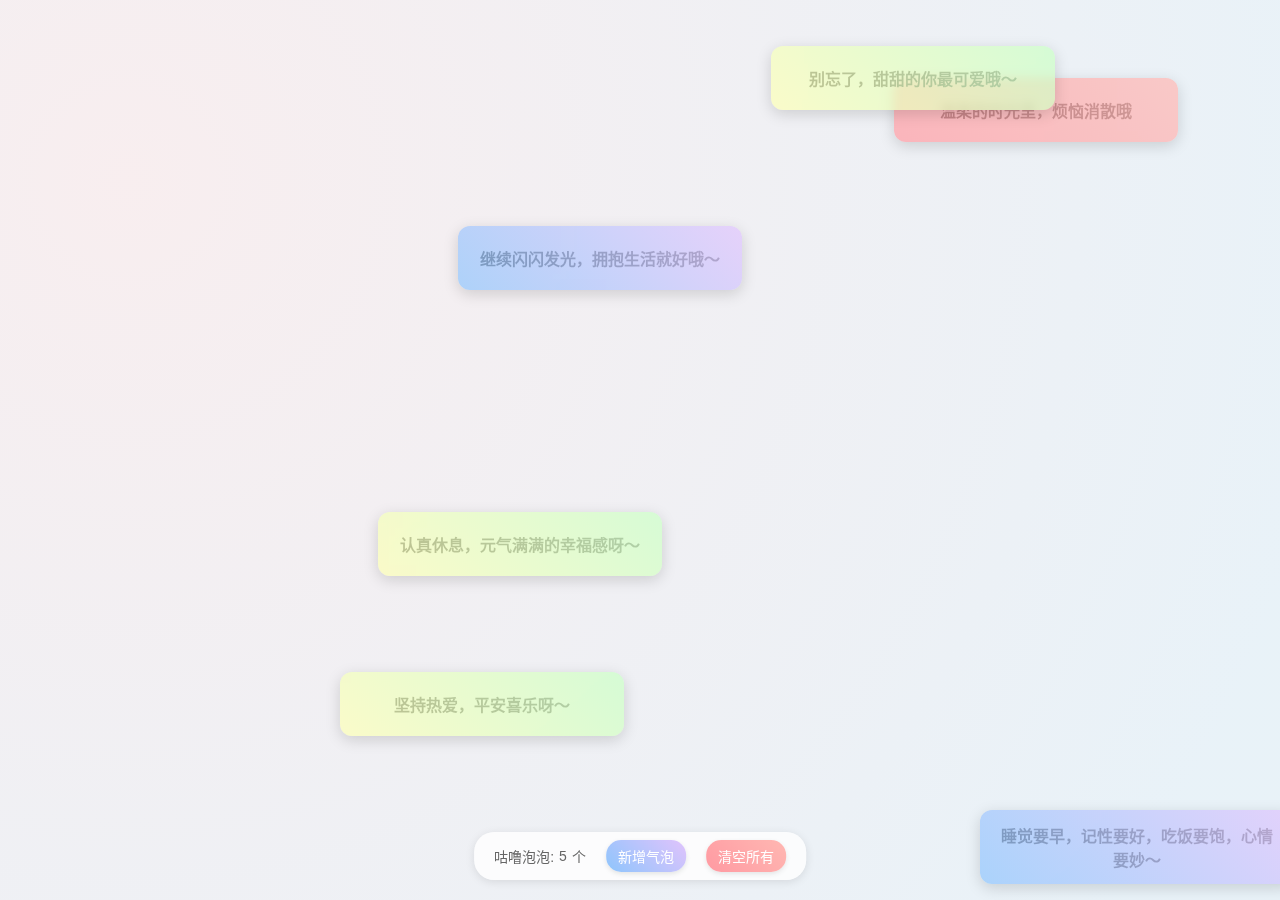
<file: 3.html>
<!DOCTYPE html>
<html lang="zh-CN">
<head>
    <meta charset="UTF-8">
    <meta name="viewport" content="width=device-width, initial-scale=1.0">
    <title>测试版本3</title>
    <style>
        body {
            margin: 0;
            padding: 0;
            overflow: hidden;
            background-color: #f5f5f5;
            height: 100vh;
            width: 100vw;
            font-family: "Microsoft YaHei", "微软雅黑", sans-serif;
            background-image: radial-gradient(circle at 10% 20%, rgba(255,221,225,0.3) 0%, rgba(204,235,255,0.3) 90%);
        }

        .warm-tip-window {
            position: absolute;
            width: 250px;
            height: 60px;
            display: flex;
            align-items: center;
            justify-content: center;
            border: 2px solid transparent;
            border-radius: 12px;
            box-shadow: 0 4px 15px rgba(0,0,0,0.15);
            font-size: 16px;
            font-weight: bold;
            color: #333;
            z-index: 1000;
            user-select: none;
            cursor: move; /* 拖拽光标 */
            animation: popIn 0.5s cubic-bezier(0.34, 1.56, 0.64, 1);
            transition: all 0.3s ease;
            backdrop-filter: blur(5px); /* 背景模糊 */
            padding: 0 15px;
            text-align: center;
            word-break: break-all;
        }

        /* 固定气泡样式（不允许拖拽和自动移动） */
        .fixed-tip-window {
            position: fixed; /* 固定定位 */
            cursor: default; /* 普通光标 */
            z-index: 2500; /* 高于普通气泡 */
            animation: float 8s ease-in-out infinite; /* 保持漂浮动画 */
            width: 280px; /* 稍微宽一点 */
            height: 70px;
        }

        /* 渐变边框 */
        .warm-tip-window::before {
            content: '';
            position: absolute;
            top: -2px;
            left: -2px;
            right: -2px;
            bottom: -2px;
            border-radius: 12px;
            background: linear-gradient(45deg, var(--border-color1), var(--border-color2));
            z-index: -1;
            opacity: 0.7;
            transition: opacity 0.3s ease;
        }

        /* 鼠标悬停效果增强 */
        .warm-tip-window:hover {
            transform: scale(1.1) rotate(1deg);
            z-index: 1001;
            box-shadow: 0 8px 25px rgba(0,0,0,0.25);
            border-color: rgba(255,255,255,0.8);
        }

        .fixed-tip-window:hover {
            transform: scale(1.15) rotate(1deg); /* 悬停效果更强 */
            z-index: 3000;
        }

        .warm-tip-window:hover::before {
            opacity: 1;
        }

        /* 双击放大效果 */
        .warm-tip-window.active {
            width: 320px;
            height: 80px;
            font-size: 20px;
            transform: scale(1.15) rotate(2deg);
            box-shadow: 0 10px 30px rgba(0,0,0,0.3);
            z-index: 2000;
            animation: bounce 0.5s ease;
        }

        .fixed-tip-window.active {
            width: 350px;
            height: 90px;
            font-size: 22px;
        }

        /* 文字闪烁动画 */
        .text-flicker {
            animation: flicker 3s ease-in-out infinite;
        }

        /* 粒子效果容器 */
        .particle {
            position: absolute;
            border-radius: 50%;
            pointer-events: none;
            z-index: 999;
        }

        /* 新增动画效果 */
        @keyframes popIn {
            0% { transform: scale(0) rotate(-10deg); opacity: 0; }
            70% { transform: scale(1.1) rotate(5deg); opacity: 0.9; }
            100% { transform: scale(1) rotate(0); opacity: 1; }
        }

        @keyframes float {
            0% { transform: translateY(0) rotate(0deg); }
            50% { transform: translateY(-10px) rotate(2deg); }
            100% { transform: translateY(0) rotate(0deg); }
        }

        @keyframes pulse {
            0% { box-shadow: 0 4px 15px rgba(0,0,0,0.15); }
            50% { box-shadow: 0 6px 20px rgba(0,0,0,0.25); }
            100% { box-shadow: 0 4px 15px rgba(0,0,0,0.15); }
        }

        @keyframes flicker {
            0%, 100% { opacity: 1; }
            50% { opacity: 0.8; }
            70% { opacity: 1.1; }
        }

        @keyframes bounce {
            0%, 100% { transform: scale(1.15) rotate(2deg); }
            50% { transform: scale(1.2) rotate(-1deg); }
        }

        @keyframes drift {
            0% { transform: translate(0, 0) rotate(0deg); }
            25% { transform: translate(10px, -5px) rotate(1deg); }
            50% { transform: translate(0, 10px) rotate(0deg); }
            75% { transform: translate(-10px, -5px) rotate(-1deg); }
            100% { transform: translate(0, 0) rotate(0deg); }
        }

        /* 文字渐变 */
        .text-gradient {
            background-clip: text;
            -webkit-background-clip: text;
            color: transparent;
            background-image: linear-gradient(45deg, #333, #666);
        }

        /* 底部控制区 */
        .control-panel {
            position: fixed;
            bottom: 20px;
            left: 50%;
            transform: translateX(-50%);
            background: rgba(255,255,255,0.8);
            padding: 8px 20px;
            border-radius: 20px;
            font-size: 14px;
            color: #666;
            box-shadow: 0 2px 10px rgba(0,0,0,0.1);
            z-index: 3000;
            backdrop-filter: blur(3px);
            display: flex;
            gap: 20px;
            align-items: center;
        }

        .counter {
            display: flex;
            align-items: center;
            gap: 5px;
        }

        .btn {
            background: linear-gradient(45deg, #8ec5fc, #e0c3fc);
            border: none;
            padding: 6px 12px;
            border-radius: 15px;
            color: #fff;
            font-size: 14px;
            cursor: pointer;
            transition: all 0.2s ease;
            box-shadow: 0 2px 5px rgba(0,0,0,0.1);
        }

        .btn:hover {
            transform: scale(1.05);
            box-shadow: 0 3px 8px rgba(0,0,0,0.15);
        }

        .btn.clear {
            background: linear-gradient(45deg, #ff9aa2, #ffb7b2);
        }

        /* 右键菜单样式 */
        .context-menu {
            position: absolute;
            width: 120px;
            background: rgba(255,255,255,0.95);
            border-radius: 8px;
            box-shadow: 0 3px 10px rgba(0,0,0,0.2);
            z-index: 5000;
            display: none;
            backdrop-filter: blur(5px);
        }

        .context-menu-item {
            padding: 8px 12px;
            cursor: pointer;
            transition: background 0.2s ease;
            font-size: 14px;
            color: #666;
        }

        .context-menu-item:hover {
            background: rgba(230,230,255,0.7);
        }

        .context-menu-item:first-child {
            border-radius: 8px 8px 0 0;
        }

        .context-menu-item:last-child {
            border-radius: 0 0 8px 8px;
        }
    </style>
</head>
<body>
    <div class="control-panel">
        <div class="counter">咕噜泡泡:<span id="tipCount">0</span> 个</div>
        <button class="btn add" id="addBtn">新增气泡</button>
        <button class="btn clear" id="clearBtn">清空所有</button>
    </div>

    <!-- 右键菜单 -->
    <div class="context-menu" id="contextMenu">
        <div class="context-menu-item" data-action="copy">复制文字</div>
        <div class="context-menu-item" data-action="top">置顶窗口</div>
        <div class="context-menu-item" data-action="random">随机位置</div>
        <div class="context-menu-item" data-action="close">关闭气泡</div>
    </div>

    <script>
        // 核心：动态文字生成系统（模板+替换词库，无限组合）
        const wordLib = {
            prefix: ['悄悄说', '记得', '一定要', '愿你', '希望你', '别忘了', '偷偷告诉你', '其实', '此刻', '忽然觉得'],
            action: ['好好吃饭', '认真休息', '保持快乐', '享受时光', '善待自己', '坚持热爱', '拥抱生活', '放慢脚步', '积攒美好', '传递温暖'],
            emotion: ['甜甜的', '暖暖的', '元气满满的', '温柔的', '坚定的', '轻松的', '治愈的', '安心的', '雀跃的', '从容的'],
            result: ['万事顺意', '好运常在', '笑容常在', '被爱包围', '收获惊喜', '平安喜乐', '心想事成', '日日顺心', '烦恼消散', '幸福感满溢'],
            scene: ['天凉添衣', '天热多喝水', '阴雨天带伞', '熬夜伤身体', '空腹别喝咖啡', '久坐记得拉伸', '累了就歇会儿', '睡前别玩手机'],
            encourage: ['你真的很棒', '再坚持一下', '你比想象中厉害', '不要轻易放弃', '你值得所有美好', '继续闪闪发光', '你的努力会有回报'],
            suffix: ['呀～', '哦～', '呢', '呀', '哦', '呀！', '哦！', '呢～']
        };

        // 文字组合模板
        const textTemplates = [
            '{prefix}，{action}{suffix}',
            '{emotion}{action}，{result}{suffix}',
            '{scene}，{emotion}过一天{suffix}',
            '{encourage}，{action}就好{suffix}',
            '{prefix}，{emotion}你最可爱{suffix}',
            '{action}，{result}呀～',
            '{prefix}，{scene}，别大意{suffix}',
            '{emotion}时光里，{result}{suffix}',
            '{encourage}，未来可期{suffix}',
            '{prefix}，{result}，因为有你{suffix}',
            '{action}，{emotion}幸福感{suffix}',
            '{scene}，{action}更健康{suffix}',
            '{prefix}，你值得{emotion}{result}{suffix}',
            '{encourage}，{emotion}坚持下去{suffix}',
            '{action}，让{emotion}日子常伴{suffix}',
            '{prefix}，{emotion}{action}，好运自来{suffix}'
        ];

        // 颜色库
        const bgColors = [
            'rgba(255, 221, 225, 0.85)', 'rgba(191, 239, 255, 0.85)', 'rgba(204, 255, 204, 0.85)',
            'rgba(230, 230, 255, 0.85)', 'rgba(255, 255, 204, 0.85)', 'rgba(255, 218, 225, 0.85)',
            'rgba(255, 230, 204, 0.85)', 'rgba(221, 255, 255, 0.85)', 'rgba(240, 230, 255, 0.85)',
            'rgba(255, 240, 245, 0.85)', 'rgba(240, 255, 240, 0.85)', 'rgba(255, 250, 240, 0.85)',
            'rgba(225, 242, 255, 0.85)', 'rgba(255, 236, 210, 0.85)', 'rgba(237, 246, 255, 0.85)'
        ];

        // 边框渐变颜色对
        const borderColorPairs = [
            ['#ff9aa2', '#ffb7b2'], ['#8ec5fc', '#e0c3fc'], ['#a8edea', '#fed6e3'],
            ['#ffd1ff', '#fa8bff'], ['#f9f586', '#f8d886'], ['#caffbf', '#9bf6ff'],
            ['#ffadad', '#ffd6a5'], ['#fdffb6', '#caffc7'], ['#9bf6ff', '#bdb2ff']
        ];

        // 粒子颜色库
        const particleColors = [
            'rgba(255, 154, 162, 0.7)', 'rgba(142, 197, 252, 0.7)', 'rgba(168, 237, 234, 0.7)',
            'rgba(255, 209, 255, 0.7)', 'rgba(249, 245, 134, 0.7)', 'rgba(202, 255, 191, 0.7)'
        ];

        let tipCount = 0;
        const tipCountElement = document.getElementById('tipCount');
        const contextMenu = document.getElementById('contextMenu');
        let currentWindow = null;
        let fixedTipWindow = null; // 存储固定气泡实例

        // 生成随机文字
        function generateRandomText() {
            const template = textTemplates[Math.floor(Math.random() * textTemplates.length)];
            return template.replace(/{(\w+)}/g, (match, key) => {
                const words = wordLib[key];
                return words[Math.floor(Math.random() * words.length)];
            });
        }

        // 随机获取颜色对
        function getRandomColorPair() {
            const pair = borderColorPairs[Math.floor(Math.random() * borderColorPairs.length)];
            const bgColor = bgColors[Math.floor(Math.random() * bgColors.length)];
            return { bgColor, border1: pair[0], border2: pair[1] };
        }

        // 显示温馨提示窗口
        function showWarmTip() {
            const tipWindow = document.createElement('div');
            tipWindow.className = 'warm-tip-window text-gradient';
            
            // 生成内容和样式
            const text = generateRandomText();
            const { bgColor, border1, border2 } = getRandomColorPair();
            
            tipWindow.innerText = text;
            tipWindow.style.backgroundColor = bgColor;
            tipWindow.style.setProperty('--border-color1', border1);
            tipWindow.style.setProperty('--border-color2', border2);

            // 随机位置（避免边缘）
            const screenWidth = window.innerWidth;
            const screenHeight = window.innerHeight;
            const winWidth = 250;
            const winHeight = 60;

            const x = 20 + Math.random() * (screenWidth - winWidth - 40);
            const y = 20 + Math.random() * (screenHeight - winHeight - 40);

            tipWindow.style.left = x + 'px';
            tipWindow.style.top = y + 'px';

            // 随机动画效果
            const animType = Math.random();
            if (animType > 0.6) {
                tipWindow.style.animation = 'float 8s ease-in-out infinite';
            } else if (animType > 0.3) {
                tipWindow.style.animation = 'pulse 4s ease-in-out infinite';
            } else {
                tipWindow.style.animation = 'drift 12s ease-in-out infinite';
            }

            // 20%概率添加文字闪烁效果
            if (Math.random() < 0.2) {
                tipWindow.classList.add('text-flicker');
            }

            // 存储初始位置和速度（用于碰撞检测）
            tipWindow.dataset.speedX = (Math.random() - 0.5) * 0.5; // -0.25 到 0.25
            tipWindow.dataset.speedY = (Math.random() - 0.5) * 0.5;

            // 拖拽功能
            makeDraggable(tipWindow);

            // 左键点击：变色+粒子效果
            tipWindow.onclick = function(e) {
                e.stopPropagation();
                // 切换颜色
                const { bgColor: newBg, border1: newBorder1, border2: newBorder2 } = getRandomColorPair();
                this.style.backgroundColor = newBg;
                this.style.setProperty('--border-color1', newBorder1);
                this.style.setProperty('--border-color2', newBorder2);
                
                // 粒子效果
                createParticles(e.clientX, e.clientY);
            };

            // 双击放大/还原+刷新文字
            tipWindow.ondblclick = function(e) {
                e.stopPropagation();
                this.classList.toggle('active');
                
                if (this.classList.contains('active')) {
                    this.innerText = generateRandomText();
                } else {
                    this.innerText = generateRandomText();
                    // 恢复动画
                    const animType = Math.random();
                    if (animType > 0.6) {
                        this.style.animation = 'float 8s ease-in-out infinite';
                    } else if (animType > 0.3) {
                        this.style.animation = 'pulse 4s ease-in-out infinite';
                    } else {
                        this.style.animation = 'drift 12s ease-in-out infinite';
                    }
                }
            };

            // 右键菜单
            tipWindow.oncontextmenu = function(e) {
                e.preventDefault();
                currentWindow = this;
                
                // 显示菜单
                contextMenu.style.display = 'block';
                contextMenu.style.left = e.clientX + 'px';
                contextMenu.style.top = e.clientY + 'px';
            };

            // 自动躲避重叠
            avoidOverlap(tipWindow);

            document.body.appendChild(tipWindow);
            tipCount++;
            updateTipCount();

            // 启动自动移动和碰撞检测
            startAutoMove(tipWindow);
        }

        // 创建固定在右下角的气泡
        function createFixedTipWindow() {
            const tipWindow = document.createElement('div');
            tipWindow.className = 'warm-tip-window text-gradient fixed-tip-window';
            
            // 自定义文字 - 在这里修改你想要的文字
            const customText = '睡觉要早，记性要好，吃饭要饱，心情要妙～';
            
            // 选择一个醒目的颜色组合（可以自己调整）
            const colorPair = borderColorPairs[1]; // 蓝色渐变边框
            const bgColor = bgColors[3]; // 淡紫色背景
            
            tipWindow.innerText = customText;
            tipWindow.style.backgroundColor = bgColor;
            tipWindow.style.setProperty('--border-color1', colorPair[0]);
            tipWindow.style.setProperty('--border-color2', colorPair[1]);

            // 固定在右下角（距离底部和右侧20px）
            const screenWidth = window.innerWidth;
            const screenHeight = window.innerHeight;
            const winWidth = 280;
            const winHeight = 70;

            const x = screenWidth - winWidth - 20;
            const y = screenHeight - winHeight - 20;

            tipWindow.style.left = x + 'px';
            tipWindow.style.top = y + 'px';

            // 固定动画：漂浮效果
            tipWindow.style.animation = 'float 6s ease-in-out infinite';

            // 强制添加文字闪烁效果（可选，不想闪烁可以删除这行）
            tipWindow.classList.add('text-flicker');

            // 左键点击：变色+粒子效果（保持交互）
            tipWindow.onclick = function(e) {
                e.stopPropagation();
                // 切换颜色
                const { bgColor: newBg, border1: newBorder1, border2: newBorder2 } = getRandomColorPair();
                this.style.backgroundColor = newBg;
                this.style.setProperty('--border-color1', newBorder1);
                this.style.setProperty('--border-color2', newBorder2);
                
                // 粒子效果
                createParticles(e.clientX, e.clientY);
            };

            // 双击放大/还原（不改变文字）
            tipWindow.ondblclick = function(e) {
                e.stopPropagation();
                this.classList.toggle('active');
            };

            // 右键菜单（隐藏随机位置和关闭功能，保留复制和置顶）
            tipWindow.oncontextmenu = function(e) {
                e.preventDefault();
                currentWindow = this;
                
                // 显示菜单并隐藏不需要的选项
                contextMenu.style.display = 'block';
                contextMenu.style.left = e.clientX + 'px';
                contextMenu.style.top = e.clientY + 'px';
                
                // 隐藏随机位置和关闭选项（固定气泡不允许关闭）
                contextMenu.querySelectorAll('.context-menu-item').forEach(item => {
                    if (item.dataset.action === 'random' || item.dataset.action === 'close') {
                        item.style.display = 'none';
                    } else {
                        item.style.display = 'block';
                    }
                });
            };

            document.body.appendChild(tipWindow);
            fixedTipWindow = tipWindow; // 保存实例，用于窗口大小改变时调整位置
        }

        // 拖拽功能
        function makeDraggable(element) {
            // 固定气泡不允许拖拽，只有普通气泡可以拖拽
            if (element.classList.contains('fixed-tip-window')) return;
            
            let pos1 = 0, pos2 = 0, pos3 = 0, pos4 = 0;

            element.onmousedown = dragStart;

            function dragStart(e) {
                e.preventDefault();
                pos3 = e.clientX;
                pos4 = e.clientY;

                element.style.zIndex = 2000;
                document.onmousemove = dragMove;
                document.onmouseup = dragEnd;
            }

            function dragMove(e) {
                e.preventDefault();
                pos1 = pos3 - e.clientX;
                pos2 = pos4 - e.clientY;
                pos3 = e.clientX;
                pos4 = e.clientY;

                const newLeft = element.offsetLeft - pos1;
                const newTop = element.offsetTop - pos2;
                const screenWidth = window.innerWidth;
                const screenHeight = window.innerHeight;
                const winWidth = element.offsetWidth;
                const winHeight = element.offsetHeight;

                // 边界检测
                if (newLeft >= 0 && newLeft <= screenWidth - winWidth) {
                    element.style.left = newLeft + "px";
                }
                if (newTop >= 0 && newTop <= screenHeight - winHeight) {
                    element.style.top = newTop + "px";
                }
            }

            function dragEnd() {
                element.style.zIndex = 1000;
                document.onmousemove = null;
                document.onmouseup = null;
            }
        }

        // 自动移动和碰撞检测（固定气泡不需要）
        function startAutoMove(element) {
            if (element.classList.contains('fixed-tip-window')) return;
            
            function move() {
                const screenWidth = window.innerWidth;
                const screenHeight = window.innerHeight;
                const winWidth = element.offsetWidth;
                const winHeight = element.offsetHeight;

                let x = parseInt(element.style.left) || 0;
                let y = parseInt(element.style.top) || 0;
                let speedX = parseFloat(element.dataset.speedX);
                let speedY = parseFloat(element.dataset.speedY);

                // 边界碰撞检测
                if (x <= 0 || x >= screenWidth - winWidth) {
                    speedX = -speedX; // 反向
                    element.dataset.speedX = speedX;
                }
                if (y <= 0 || y >= screenHeight - winHeight) {
                    speedY = -speedY; // 反向
                    element.dataset.speedY = speedY;
                }

                // 更新位置
                x += speedX;
                y += speedY;

                element.style.left = x + 'px';
                element.style.top = y + 'px';

                // 继续动画
                if (element.parentNode) {
                    requestAnimationFrame(move);
                }
            }

            move();
        }

        // 避免重叠（固定气泡不需要）
        function avoidOverlap(newWindow) {
            if (newWindow.classList.contains('fixed-tip-window')) return;
            
            const allWindows = document.querySelectorAll('.warm-tip-window:not(.fixed-tip-window)');
            if (allWindows.length <= 1) return;

            const newRect = newWindow.getBoundingClientRect();
            let overlap = false;

            allWindows.forEach(window => {
                if (window === newWindow) return;
                const rect = window.getBoundingClientRect();
                if (
                    newRect.left < rect.right &&
                    newRect.right > rect.left &&
                    newRect.top < rect.bottom &&
                    newRect.bottom > rect.top
                ) {
                    overlap = true;
                }
            });

            if (overlap) {
                const screenWidth = window.innerWidth;
                const screenHeight = window.innerHeight;
                const winWidth = newWindow.offsetWidth;
                const winHeight = newWindow.offsetHeight;

                const newLeft = 20 + Math.random() * (screenWidth - winWidth - 40);
                const newTop = 20 + Math.random() * (screenHeight - winHeight - 40);

                newWindow.style.left = newLeft + 'px';
                newWindow.style.top = newTop + 'px';
            }
        }

        // 粒子效果
        function createParticles(x, y) {
            const particleCount = 15;

            for (let i = 0; i < particleCount; i++) {
                const particle = document.createElement('div');
                particle.className = 'particle';

                const size = 3 + Math.random() * 8;
                const color = particleColors[Math.floor(Math.random() * particleColors.length)];
                const angle = Math.random() * Math.PI * 2;
                const speed = 2 + Math.random() * 5;
                const distance = 5 + Math.random() * 20;

                particle.style.width = size + 'px';
                particle.style.height = size + 'px';
                particle.style.backgroundColor = color;
                particle.style.left = x - size/2 + 'px';
                particle.style.top = y - size/2 + 'px';

                let startTime = Date.now();
                const duration = 800 + Math.random() * 500;

                function updateParticle() {
                    const elapsed = Date.now() - startTime;
                    if (elapsed > duration) {
                        particle.remove();
                        return;
                    }

                    const progress = elapsed / duration;
                    const currentDistance = distance * progress;
                    const newX = x - size/2 + Math.cos(angle) * currentDistance;
                    const newY = y - size/2 + Math.sin(angle) * currentDistance;

                    particle.style.left = newX + 'px';
                    particle.style.top = newY + 'px';
                    particle.style.opacity = 1 - progress;

                    requestAnimationFrame(updateParticle);
                }

                document.body.appendChild(particle);
                requestAnimationFrame(updateParticle);
            }
        }

        // 更新计数
        function updateTipCount() {
            tipCountElement.innerText = tipCount;
        }

        // 右键菜单事件
        contextMenu.addEventListener('click', function(e) {
            const action = e.target.dataset.action;
            if (!currentWindow) return;

            // 固定气泡不允许随机位置和关闭
            if (currentWindow.classList.contains('fixed-tip-window') && 
                (action === 'random' || action === 'close')) {
                contextMenu.style.display = 'none';
                currentWindow = null;
                return;
            }

            switch(action) {
                case 'copy':
                    // 复制文字
                    navigator.clipboard.writeText(currentWindow.innerText)
                        .then(() => {
                            // 复制成功提示
                            const originalText = currentWindow.innerText;
                            currentWindow.innerText = '复制成功！';
                            setTimeout(() => {
                                currentWindow.innerText = originalText;
                            }, 1000);
                        });
                    break;
                case 'top':
                    // 置顶
                    currentWindow.style.zIndex = 3000;
                    break;
                case 'random':
                    // 随机位置
                    const screenWidth = window.innerWidth;
                    const screenHeight = window.innerHeight;
                    const winWidth = currentWindow.offsetWidth;
                    const winHeight = currentWindow.offsetHeight;

                    const x = 20 + Math.random() * (screenWidth - winWidth - 40);
                    const y = 20 + Math.random() * (screenHeight - winHeight - 40);

                    currentWindow.style.left = x + 'px';
                    currentWindow.style.top = y + 'px';
                    break;
                case 'close':
                    // 关闭
                    createParticles(
                        parseInt(currentWindow.style.left) + currentWindow.offsetWidth/2,
                        parseInt(currentWindow.style.top) + currentWindow.offsetHeight/2
                    );
                    currentWindow.style.opacity = "0";
                    currentWindow.style.transform = "scale(0.8)";
                    setTimeout(() => {
                        if (currentWindow.parentNode) {
                            currentWindow.parentNode.removeChild(currentWindow);
                            tipCount--;
                            updateTipCount();
                        }
                    }, 300);
                    break;
            }

            // 隐藏菜单
            contextMenu.style.display = 'none';
            currentWindow = null;
        });

        // 点击空白处关闭右键菜单
        document.addEventListener('click', function() {
            contextMenu.style.display = 'none';
            currentWindow = null;
        });

        // 点击空白处添加新窗口
        document.body.onclick = function(e) {
            if (e.target === document.body) {
                showWarmTip();
            }
        };

        // 按钮事件
        document.getElementById('addBtn').addEventListener('click', function(e) {
            e.stopPropagation();
            showWarmTip();
        });

        document.getElementById('clearBtn').addEventListener('click', function(e) {
            e.stopPropagation();
            const allWindows = document.querySelectorAll('.warm-tip-window:not(.fixed-tip-window)');
            allWindows.forEach(window => {
                // 批量粒子效果
                createParticles(
                    parseInt(window.style.left) + window.offsetWidth/2,
                    parseInt(window.style.top) + window.offsetHeight/2
                );
                window.style.opacity = "0";
                window.style.transform = "scale(0.8)";
                setTimeout(() => {
                    if (window.parentNode) {
                        window.parentNode.removeChild(window);
                    }
                }, 300);
            });
            tipCount = 0;
            updateTipCount();
        });

        // 窗口大小改变时调整位置
        window.onresize = function() {
            const allWindows = document.querySelectorAll('.warm-tip-window:not(.fixed-tip-window)');
            allWindows.forEach(window => {
                const rect = window.getBoundingClientRect();
                const screenWidth = window.innerWidth;
                const screenHeight = window.innerHeight;
                const winWidth = window.offsetWidth;
                const winHeight = window.offsetHeight;

                let newLeft = rect.left;
                let newTop = rect.top;

                if (newLeft < 0) newLeft = 20;
                if (newLeft > screenWidth - winWidth) newLeft = screenWidth - winWidth - 20;
                if (newTop < 0) newTop = 20;
                if (newTop > screenHeight - winHeight) newTop = screenHeight - winHeight - 20;

                window.style.left = newLeft + 'px';
                window.style.top = newTop + 'px';
            });

            // 调整固定气泡的位置
            if (fixedTipWindow) {
                const screenWidth = window.innerWidth;
                const screenHeight = window.innerHeight;
                const winWidth = fixedTipWindow.offsetWidth;
                const winHeight = fixedTipWindow.offsetHeight;

                const x = screenWidth - winWidth - 20;
                const y = screenHeight - winHeight - 20;

                fixedTipWindow.style.left = x + 'px';
                fixedTipWindow.style.top = y + 'px';
            }
        };

        // 初始化：先创建固定气泡，再创建30个普通气泡
        createFixedTipWindow();

        const totalWindows = 30;
        const intervalDelay = 150;

        for (let i = 0; i < totalWindows; i++) {
            setTimeout(() => {
                showWarmTip();
            }, i * intervalDelay);
        }
    </script>
</body>
</html>
</file>
<file: 3-1/index.css>
*{
    margin:0;
    padding:0;
}

body{
    min-width: 1900px;
    max-width: 1900px;
    font-family: "Helvetica Neue",Helvetica,Arial,sans-serif;
}

ul {
    position: relative;
    width:200px;
    height:200px;
    transform-style: preserve-3d;
    margin: 100px auto;
    animation: run 5s infinite linear;
}

li {
    list-style: none;
    width: 200px;
    height: 200px;
    position: absolute;
    left: 0;
    top: 0;
    opacity: 1;
}

li:first-child {
    background-image: url("./image/喵帕斯1.jpg");
    background-size: cover;
    transform: translateZ(100px);

}

li:nth-child(2) {
    background-image: url("./image/喵帕斯1.jpg");
    background-size: cover;
    transform: translateY(-100px) rotateX(90deg);
}

li:nth-child(3) {
    background-image: url("./image/喵帕斯1.jpg");
    background-size: cover;
    transform: translateY(100px) rotateX(90deg);
}

li:nth-child(4) {
    background-image: url("./image/喵帕斯1.jpg");
    background-size: cover;
    transform: translateX(-100px) rotateY(90deg);
}

li:nth-child(5) {
    background-image: url("./image/喵帕斯1.jpg");
    background-size: cover;
    transform: translateX(100px) rotateY(90deg);
}

li:nth-child(6) {
    background-image: url("./image/喵帕斯1.jpg");
    background-size: cover;
    transform: translateZ(-100px);
}

@keyframes run {
    0% {
        transform: rotateX(0deg) rotateY(0deg);
    }

    100% {
        transform: rotateX(360deg) rotateY(360deg);
    }
}

.a{
    display: flex;
    justify-content:center;
    background-color: #ff7b0025;
    height:1200px;  
    width:1900px;
}

.a1{
    flex-wrap: wrap;
    width: 500px;
    height: 800px;
    /* border: 1px solid red; */
    margin-left: 80px;
}

.a2{
    flex-wrap: wrap;
    width: 500px;
    height: 800px;
    /* border: 1px solid red; */
    margin-left: 380px;
}

.a1-1{
    display: flex;
    justify-content:center;
}

.a1-1 div{
    width: 80px;
    height: 80px; 
}


.snow{
    background: white;
    position: absolute;
    width: 20px;
    height: 20px;
    border-radius: 50%;
}

html, body {
    width: 100%;
    margin: 0;
    padding: .2rem 0 0 0;
  }
  
  body {
    display: flex;
    flex-direction: column;
    align-items: center;
    justify-content: center;
    font-family: 'Heebo', sans-serif;
  }
  
  p {
    margin: 0;
    padding: 0;
    font-size: 7rem;
    line-height: 1;
    letter-spacing: .3rem;
    color: #253057;
  }
  p.desc {
    padding: 1rem;
    font-size: 1rem;
    letter-spacing: .2rem;
    opacity: 0;
    transition: 2s 1.5s;
  }
  
  @media screen and (max-width: 450px) {
    p {
      font-size: 3rem;
    }
    p.desc {
      font-size: .5rem;
    }
  }
  .ex1 {
    opacity: 0;
    perspective: 200px;
  }
  .ex1 span {
    transform: rotateY(-90deg);
    opacity: 0;
  }
  
  .ex2 {
    opacity: 0;
    perspective: 200px;
  }
  .ex2 span {
    transform: rotateY(-90deg) rotateX(45deg);
    transform-origin: -50% 75%;
    opacity: 0;
  }
</file>
